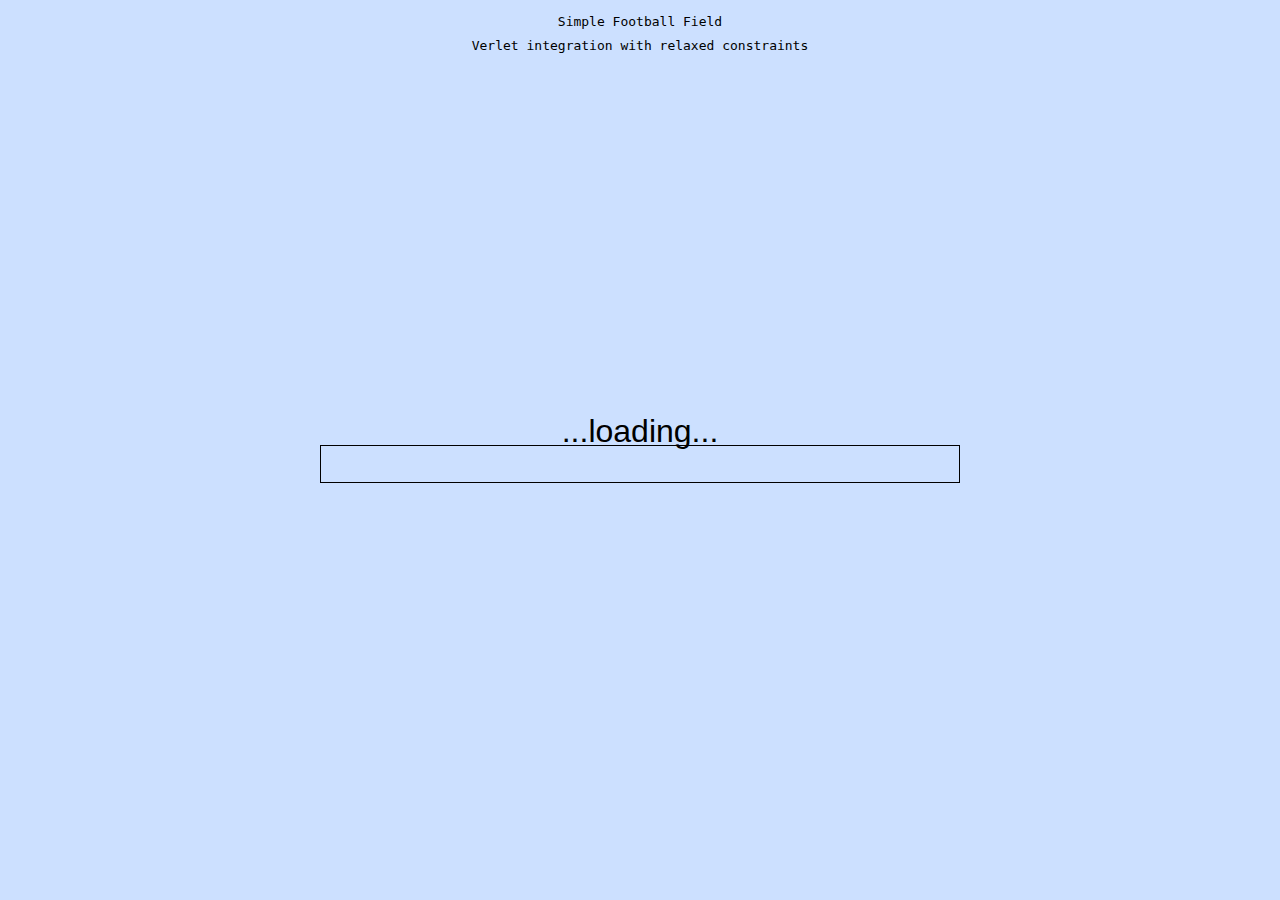
<file: index.html>
<!DOCTYPE html>
<html lang="en">
<head>
  <title>Football Field</title>
  <meta charset="utf-8">
  <meta name="viewport" content="width=device-width, user-scalable=no, minimum-scale=1.0, maximum-scale=1.0">
  <link type="text/css" rel="stylesheet" href="main.css">
  <link type="text/css" rel="stylesheet" href="css.css">
  <style>
    body {
      background-color: #cce0ff;
      color: #000;
    }
    a {
      color: #080;
    }
  </style>

</head>

<body>
  <div id="info">Simple Football Field<br />
    Verlet integration with relaxed constraints<br />
  </div>
  <div id="loading">
    <div>
     <div>...loading...</div>
     <div class="progress"><div id="progressbar"></div></div>
   </div>
 </div>

 <script type="module">

   import * as THREE from 'https://threejsfundamentals.org/threejs/resources/threejs/r122/build/three.module.js';

   import Stats from './threejs/stats.module.js';
   import { GUI } from './threejs/dat.gui.module.js';

   import {OrbitControls} from 'https://threejsfundamentals.org/threejs/resources/threejs/r122/examples/jsm/controls/OrbitControls.js';

   // Personaje
   import {GLTFLoader} from 'https://threejsfundamentals.org/threejs/resources/threejs/r122/examples/jsm/loaders/GLTFLoader.js';
   import {SkeletonUtils} from 'https://threejsfundamentals.org/threejs/resources/threejs/r122/examples/jsm/utils/SkeletonUtils.js';


      /*
     * Cloth Simulation using a relaxed constraints solver
     */

    // Suggested Readings

    // Advanced Character Physics by Thomas Jakobsen Character
    // http://freespace.virgin.net/hugo.elias/models/m_cloth.htm
    // http://en.wikipedia.org/wiki/Cloth_modeling
    // http://cg.alexandra.dk/tag/spring-mass-system/
    // Real-time Cloth Animation http://www.darwin3d.com/gamedev/articles/col0599.pdf

    const params = {
      enableWind: true,
      showBall: false,
      togglePins: togglePins
    };

    const DAMPING = 0.03;
    const DRAG = 1 - DAMPING;
    const MASS = 0.1;
    const restDistance = 25;

    const xSegs = 10;
    const ySegs = 10;

    const clothFunction = plane(restDistance * xSegs, restDistance * ySegs);

    const cloth = new Cloth(xSegs, ySegs);

    const GRAVITY = 981 * 1.4;
    const gravity = new THREE.Vector3(0, - GRAVITY, 0).multiplyScalar(MASS);


    const TIMESTEP = 18 / 1000;
    const TIMESTEP_SQ = TIMESTEP * TIMESTEP;

    let pins = [];

    const windForce = new THREE.Vector3(0, 0, 0);

    const ballPosition = new THREE.Vector3(0, - 45, 0);
    const ballSize = 60; //40

    const tmpForce = new THREE.Vector3();


    function plane(width, height) {

      return function (u, v, target) {

        const x = (u - 0.5) * width;
        const y = (v + 0.5) * height;
        const z = 0;

        target.set(x, y, z);

      };

    }

    function Particle(x, y, z, mass) {

      this.position = new THREE.Vector3();
      this.previous = new THREE.Vector3();
      this.original = new THREE.Vector3();
      this.a = new THREE.Vector3(0, 0, 0); // acceleration
      this.mass = mass;
      this.invMass = 1 / mass;
      this.tmp = new THREE.Vector3();
      this.tmp2 = new THREE.Vector3();

      // init

      clothFunction(x, y, this.position); // position
      clothFunction(x, y, this.previous); // previous
      clothFunction(x, y, this.original);

    }

    // Force -> Acceleration

    Particle.prototype.addForce = function (force) {

      this.a.add(
        this.tmp2.copy(force).multiplyScalar(this.invMass)
        );

    };


    // Performs Verlet integration

    Particle.prototype.integrate = function (timesq) {

      const newPos = this.tmp.subVectors(this.position, this.previous);
      newPos.multiplyScalar(DRAG).add(this.position);
      newPos.add(this.a.multiplyScalar(timesq));

      this.tmp = this.previous;
      this.previous = this.position;
      this.position = newPos;

      this.a.set(0, 0, 0);

    };


    const diff = new THREE.Vector3();

    function satisfyConstraints(p1, p2, distance) {

      diff.subVectors(p2.position, p1.position);
      const currentDist = diff.length();
      if (currentDist === 0) return; // prevents division by 0
      const correction = diff.multiplyScalar(1 - distance / currentDist);
      const correctionHalf = correction.multiplyScalar(0.5);
      p1.position.add(correctionHalf);
      p2.position.sub(correctionHalf);

    }


    function Cloth(w, h) {

      w = w || 10;
      h = h || 10;
      this.w = w;
      this.h = h;

      const particles = [];
      const constraints = [];

      // Create particles
      for (let v = 0; v <= h; v++) {

        for (let u = 0; u <= w; u++) {

          particles.push(
            new Particle(u / w, v / h, 0, MASS)
            );

        }

      }

      // Structural

      for (let v = 0; v < h; v++) {

        for (let u = 0; u < w; u++) {

          constraints.push([
            particles[index(u, v)],
            particles[index(u, v + 1)],
            restDistance
            ]);

          constraints.push([
            particles[index(u, v)],
            particles[index(u + 1, v)],
            restDistance
            ]);

        }

      }

      for (let u = w, v = 0; v < h; v++) {

        constraints.push([
          particles[index(u, v)],
          particles[index(u, v + 1)],
          restDistance

          ]);

      }

      for (let v = h, u = 0; u < w; u++) {

        constraints.push([
          particles[index(u, v)],
          particles[index(u + 1, v)],
          restDistance
          ]);

      }


      // While many systems use shear and bend springs,
      // the relaxed constraints model seems to be just fine
      // using structural springs.
      // Shear
      // const diagonalDist = Math.sqrt(restDistance * restDistance * 2);


      // for (v=0;v<h;v++) {
      //  for (u=0;u<w;u++) {

      //    constraints.push([
      //      particles[index(u, v)],
      //      particles[index(u+1, v+1)],
      //      diagonalDist
      //    ]);

      //    constraints.push([
      //      particles[index(u+1, v)],
      //      particles[index(u, v+1)],
      //      diagonalDist
      //    ]);

      //  }
      // }


      this.particles = particles;
      this.constraints = constraints;

      function index(u, v) {

        return u + v * (w + 1);

      }

      this.index = index;

    }

    function simulate(now) {

      const windStrength = Math.cos(now / 7000) * 20 + 40;

      windForce.set(Math.sin(now / 2000), Math.cos(now / 3000), Math.sin(now / 1000));
      windForce.normalize();
      windForce.multiplyScalar(windStrength);

      // Aerodynamics forces

      const particles = cloth.particles;

      if (params.enableWind) {

        let indx;
        const normal = new THREE.Vector3();
        const indices = clothGeometry.index;
        const normals = clothGeometry.attributes.normal;

        for (let i = 0, il = indices.count; i < il; i += 3) {

          for (let j = 0; j < 3; j++) {

            indx = indices.getX(i + j);
            normal.fromBufferAttribute(normals, indx);
            tmpForce.copy(normal).normalize().multiplyScalar(normal.dot(windForce));
            particles[indx].addForce(tmpForce);

          }

        }

      }

      for (let i = 0, il = particles.length; i < il; i++) {

        const particle = particles[i];
        particle.addForce(gravity);

        particle.integrate(TIMESTEP_SQ);

      }

      // Start Constraints

      const constraints = cloth.constraints;
      const il = constraints.length;

      for (let i = 0; i < il; i++) {

        const constraint = constraints[i];
        satisfyConstraints(constraint[0], constraint[1], constraint[2]);

      }

      // Ball Constraints

      ballPosition.z = - Math.sin(now / 600) * 90; //+ 40;
      ballPosition.x = Math.cos(now / 400) * 70;

      if (params.showBall) {

        sphere.visible = true;

        for (let i = 0, il = particles.length; i < il; i++) {

          const particle = particles[i];
          const pos = particle.position;
          diff.subVectors(pos, ballPosition);
          if (diff.length() < ballSize) {

            // collided
            diff.normalize().multiplyScalar(ballSize);
            pos.copy(ballPosition).add(diff);

          }

        }

      } else {

        sphere.visible = false;

      }


      // Floor Constraints

      for (let i = 0, il = particles.length; i < il; i++) {

        const particle = particles[i];
        const pos = particle.position;
        if (pos.y < - 250) {

          pos.y = - 250;

        }

      }

      // Pin Constraints

      for (let i = 0, il = pins.length; i < il; i++) {

        const xy = pins[i];
        const p = particles[xy];
        p.position.copy(p.original);
        p.previous.copy(p.original);

      }


    }

    /* testing cloth simulation */

    const pinsFormation = [];
    pins = [6];

    pinsFormation.push(pins);

    pins = [0, 1, 2, 3, 4, 5, 6, 7, 8, 9, 10];
    pinsFormation.push(pins);

    pins = [0];
    pinsFormation.push(pins);

    pins = []; // cut the rope ;)
    pinsFormation.push(pins);

    pins = [0, cloth.w]; // classic 2 pins
    pinsFormation.push(pins);

    pins = pinsFormation[1];

    function togglePins() {

      pins = pinsFormation[~ ~(Math.random() * pinsFormation.length)];

    }

    let container, stats;
    let camera, scene, renderer;

    let clothGeometry;
    let sphere;
    let object;

    // Personajes
    const mixers = [];
    let then = 0;

    init();
    animate( 0 );

    function init(){

      container = document.createElement('div');
      document.body.appendChild(container);

      // scene

      scene = new THREE.Scene();
      scene.background = new THREE.Color(0xcce0ff);
      scene.fog = new THREE.Fog(0xcce0ff, 500, 10000);

      // camera

      camera = new THREE.PerspectiveCamera(30, window.innerWidth / window.innerHeight, 1, 10000);
      camera.position.set(3000, 300, 1500); //...near or hear/there

      // lights

      scene.add(new THREE.AmbientLight(0x666666));

      const light = new THREE.DirectionalLight(0xdfebff, 1);//look nice with 0B4C5F
      light.position.set(50, 200, 100);
      light.position.multiplyScalar(1.3);

      light.castShadow = true;

      light.shadow.mapSize.width = 1024;
      light.shadow.mapSize.height = 1024;

      const d = 300;

      light.shadow.camera.left = - d;
      light.shadow.camera.right = d;
      light.shadow.camera.top = d;
      light.shadow.camera.bottom = - d;

      light.shadow.camera.far = 1000;

      scene.add(light);

      // Jugadores
      const manager = new THREE.LoadingManager();
      manager.onLoad = initCharacter;

      const progressbarElem = document.querySelector('#progressbar');
      manager.onProgress = (url, itemsLoaded, itemsTotal) => {
        progressbarElem.style.width = `${itemsLoaded / itemsTotal * 100 | 0}%`;
      };

      const models = {
        mountain0: { url: 'https://threejsfundamentals.org/threejs/resources/models/mountain_landscape/scene.gltf' },
        pug:    { url: 'https://threejsfundamentals.org/threejs/resources/models/animals/Pug.gltf' },
        player1:  { url: 'https://threejsfundamentals.org/threejs/resources/models/knight/KnightCharacter.gltf' },
        player2:  { url: 'https://threejsfundamentals.org/threejs/resources/models/knight/KnightCharacter.gltf' },
        player3:  { url: 'https://threejsfundamentals.org/threejs/resources/models/knight/KnightCharacter.gltf' },
        player4:  { url: 'https://threejsfundamentals.org/threejs/resources/models/knight/KnightCharacter.gltf' },
        player5:  { url: 'https://threejsfundamentals.org/threejs/resources/models/knight/KnightCharacter.gltf' },
        player6:  { url: 'https://threejsfundamentals.org/threejs/resources/models/knight/KnightCharacter.gltf' },
        player7: { url: 'https://threejsfundamentals.org/threejs/resources/models/knight/KnightCharacter.gltf' },
        player8: { url: 'https://threejsfundamentals.org/threejs/resources/models/knight/KnightCharacter.gltf' },
        mountain1: { url: 'https://threejsfundamentals.org/threejs/resources/models/mountain_landscape/scene.gltf' },

        Flamingo1:  { url: 'https://threejsfundamentals.org/threejs/resources/models/flamingo/Flamingo.glb' },
        Flamingo2:    { url: 'https://threejsfundamentals.org/threejs/resources/models/flamingo/Flamingo.glb' },
        Flamingo3:  { url: 'https://threejsfundamentals.org/threejs/resources/models/flamingo/Flamingo.glb' },
      };
      {
        //Cargar archivos gltf
        const gltfLoader = new GLTFLoader(manager);
        for (const model of Object.values(models)) {
          gltfLoader.load(model.url, (gltf) => {
           model.gltf = gltf;
         });
        }
      }

      function prepModelsAndAnimations() {
       Object.values(models).forEach(model => {
        const animsByName = {};
        model.gltf.animations.forEach((clip) => {
         animsByName[clip.name] = clip;
       });
        model.animations = animsByName;
      });
     }

     function initCharacter() {
        // hide the loading bar
        const loadingElem = document.querySelector('#loading');
        loadingElem.style.display = 'none';

        prepModelsAndAnimations();

        Object.values(models).forEach((model, ndx) => {
          const clonedScene = SkeletonUtils.clone(model.gltf.scene);
          const root = new THREE.Object3D();

          root.add(clonedScene);
          scene.add(root);
          //Manda derecha
          if (ndx === 0){
            root.position.x = 0;
            root.position.y = -520;
            root.position.z = -7300;
            // Rotacion
            root.rotation.z = 0;
            root.rotation.y = 8;
            root.rotation.x = 0;
            // Escala
            root.scale.x = 20;
            root.scale.y = 20;
            root.scale.z = 20;
          }
          //posicion de los jugadores
          // Mascota
          else if (ndx === 1) {
            // Posicion
            root.position.x = -1050;
            root.position.y = -200;
            root.position.z = 0;
            // Rotacion
            root.rotation.z = 0;
            root.rotation.y = -80;
            root.rotation.x = 0;
          }
          // Arquero derecho
          else if (ndx === 2) {
            // Posicion
            root.position.x = 0;
            root.position.y = -200;
            root.position.z = -1150;
            // Rotacion
            root.rotation.z = 0;
            root.rotation.y = 0;
            root.rotation.x = 0;
          }
          // jugadores derecho
          else if (ndx > 2 && ndx < 6) {
            // Posicion
            root.position.x = -1350 + ndx * 350;
            root.position.y = -200;
            root.position.z = -400;
            // Rotacion
            root.rotation.z = 0;
            root.rotation.y = 0;
            root.rotation.x = 0;
          }
          // Arquero izquierdo
          else if (ndx === 6) {
            // Posicion
            root.position.x = 0;
            root.position.y = -200;
            root.position.z = 1150;
            // Rotacion
            root.rotation.z = 0;
            root.rotation.y = 198;
            root.rotation.x = 0;
          }
          // Jugadores izquiedo
          else if (ndx > 6 && ndx < 10) {
            // Posicion
            root.position.x = -2650 + ndx * 340;
            root.position.y = -200;
            root.position.z = 400;
            // Rotacion
            root.rotation.z = 0;
            root.rotation.y = 198;
            root.rotation.x = 0;
          }
          //Mandaña del fondo
          else if (ndx === 10){
            root.position.x = -7300;
            root.position.y = -520;
            root.position.z = 0;
            // Rotacion
            root.rotation.z = 0;
            root.rotation.y = 8;
            root.rotation.x = 0;
            // Escala
            root.scale.x = 20;
            root.scale.y = 20;
            root.scale.z = 20;
          }
          // Flamingos
          else if (ndx === 11) {
            // Posicion
            root.position.x = -4000;
            root.position.y = 500;
            root.position.z = 0;
            // Rotacion
            root.rotation.z = 0;
            root.rotation.y = 0;
            root.rotation.x = 0;
          }
          else if (ndx === 12) {
            // Posicion
            root.position.x = -400;
            root.position.y = 500;
            root.position.z = -3000;
            // Rotacion
            root.rotation.z = 0;
            root.rotation.y = 0;
            root.rotation.x = 0;
          }
          else if (ndx === 13) {
            // Posicion
            root.position.x = -2200;
            root.position.y = 500;
            root.position.z = -2300;
            // Rotacion
            root.rotation.z = 0;
            root.rotation.y = 0;
            root.rotation.x = 0;
          }
          if (ndx > 10) {
            // Escala
            root.scale.x = 1;
            root.scale.y = 1;
            root.scale.z = 1;
          }
          // Escala
          if (ndx > 0 && ndx < 10) {
            root.scale.x = 30;
            root.scale.y = 30;
            root.scale.z = 30;
          }
          root.receiveShadow = true;
          root.castShadow = true;

          const mixer = new THREE.AnimationMixer(clonedScene);
          const firstClip = Object.values(model.animations)[0];
          if (ndx > 0 && ndx < 10 || ndx > 10) {
            const action = mixer.clipAction(firstClip);
            action.play();
          }
          mixers.push(mixer);
        });
      }
      //end jugadores

      // cloth material

      const loader = new THREE.TextureLoader();
      const clothTexture = loader.load('textures/circuit_pattern.png');
      clothTexture.anisotropy = 16;

      const clothMaterial = new THREE.MeshLambertMaterial({
        map: clothTexture,
        side: THREE.DoubleSide,
        alphaTest: 0.5
      });

      // cloth geometry

      clothGeometry = new THREE.ParametricBufferGeometry(clothFunction, cloth.w, cloth.h);

      // cloth mesh

      object = new THREE.Mesh(clothGeometry, clothMaterial);
      object.position.set(0, 0, 0);
      object.castShadow = true;
      //scene.add(object);

      object.customDepthMaterial = new THREE.MeshDepthMaterial({
        depthPacking: THREE.RGBADepthPacking,
        map: clothTexture,
        alphaTest: 0.5
      });

      // sphere

      const ballGeo = new THREE.SphereBufferGeometry(ballSize, 32, 16);
      const ballMaterial = new THREE.MeshLambertMaterial();

      sphere = new THREE.Mesh(ballGeo, ballMaterial);
      sphere.castShadow = true;
      sphere.receiveShadow = true;
      sphere.visible = false;
      scene.add(sphere);

      // ground
      //
      const groundTexture = loader.load('textures/grasslight-big.jpg');
      groundTexture.wrapS = groundTexture.wrapT = THREE.RepeatWrapping;
      groundTexture.repeat.set(25, 25);
      groundTexture.anisotropy = 16;
      groundTexture.encoding = THREE.sRGBEncoding;

      const groundMaterial = new THREE.MeshLambertMaterial({ map: groundTexture });

      let mesh = new THREE.Mesh(new THREE.PlaneBufferGeometry(20000, 20000), groundMaterial);
      mesh.position.y = - 250;
      mesh.rotation.x = - Math.PI / 2;
      mesh.receiveShadow = true;
      scene.add(mesh);

      // poles

      const poleGeo = new THREE.BoxBufferGeometry(5, 375, 5);
      const poleMat = new THREE.MeshLambertMaterial();

      mesh = new THREE.Mesh(poleGeo, poleMat);
      mesh.position.x = - 125;
      mesh.position.y = - 62;
      mesh.position.z = -1500;
      mesh.receiveShadow = true;
      mesh.castShadow = true;
      scene.add(mesh);

      mesh = new THREE.Mesh(poleGeo, poleMat);
      mesh.position.x = 125;
      mesh.position.y = - 62;
      mesh.position.z = -1500;
      mesh.receiveShadow = true;
      mesh.castShadow = true;
      scene.add(mesh);

      mesh = new THREE.Mesh(new THREE.BoxBufferGeometry(255, 5, 5), poleMat);
      mesh.position.y = - 250 + (750 / 2);
      mesh.position.x = 0;
      mesh.position.z = -1500;
      mesh.receiveShadow = true;
      mesh.castShadow = true;
      scene.add(mesh);

      //...las patillas del arco
      const gg = new THREE.BoxBufferGeometry(10, 10, 10);
      mesh = new THREE.Mesh(gg, poleMat);
      mesh.position.y = - 250;
      mesh.position.x = 125;
      mesh.position.z = -1500;
      mesh.receiveShadow = true;
      mesh.castShadow = true;
      scene.add(mesh);

      mesh = new THREE.Mesh(gg, poleMat);
      mesh.position.y = - 250;
      mesh.position.x = - 125;
      mesh.position.z = - 1500;
      mesh.receiveShadow = true;
      mesh.castShadow = true;
      scene.add(mesh);

      //...new poles

      const boxito = new THREE.BoxBufferGeometry(5, 375, 5);
      const policito = new THREE.MeshLambertMaterial();

      mesh = new THREE.Mesh(boxito, policito);
      mesh.position.x = -125;
      mesh.position.y = - 62;
      mesh.position.z = 1500
      mesh.receiveShadow = true;
      mesh.castShadow = true;
      scene.add(mesh);

      mesh = new THREE.Mesh(boxito, policito);
      mesh.position.x = 125;
      mesh.position.y = - 62;
      mesh.position.z = 1500
      mesh.receiveShadow = true;
      mesh.castShadow = true;
      scene.add(mesh);

      mesh = new THREE.Mesh(new THREE.BoxBufferGeometry(255, 5, 5), poleMat);
      mesh.position.y = - 250 + (750 / 2);
      mesh.position.x = 0;
      mesh.position.z = 1500;
      mesh.receiveShadow = true;
      mesh.castShadow = true;
      scene.add(mesh);

      const aaa = new THREE.BoxBufferGeometry(10, 10, 10);
      mesh = new THREE.Mesh(aaa, poleMat);
      mesh.position.y = - 250;
      mesh.position.x = 125;
      mesh.position.z = 1500;
      mesh.receiveShadow = true;
      mesh.castShadow = true;
      scene.add(mesh);

      mesh = new THREE.Mesh(aaa, poleMat);
      mesh.position.y = - 250;
      mesh.position.x = - 125;
      mesh.position.z = 1500;
      mesh.receiveShadow = true;
      mesh.castShadow = true;
      scene.add(mesh);
     //renderer
     
			//------------------------------------------EMERSON------------------------------------

			
			//... pared arco oeste
			const geometrypas = new THREE.BoxGeometry(4300, 1000, 80);
			const cubeMateriapas = new THREE.MeshBasicMaterial({ color: 0x91622C });
			const materialspas = [
				new THREE.MeshBasicMaterial({ map: loader.load('textures/textura.png') }),
				new THREE.MeshBasicMaterial({ map: loader.load('textures/textura.png') }),
				new THREE.MeshBasicMaterial({ map: loader.load('textures/textura.png') }),
				new THREE.MeshBasicMaterial({ map: loader.load('textures/textura.png') }),
				new THREE.MeshBasicMaterial({ map: loader.load('textures/textura.png') }),
				new THREE.MeshBasicMaterial({ map: loader.load('textures/textura.png') }),
				

				
			];
      var cubepas = new THREE.Mesh(geometrypas, materialspas);
      
			cubepas.position.x = 0;
			cubepas.position.y = -500;
			cubepas.position.z = -2000;

			scene.add(cubepas);


			//piso arco oeste
			const geometrypias = new THREE.BoxGeometry(4200, 25, 300);
			const cubeMaterialpias = new THREE.MeshBasicMaterial({ color: 0x91622C });
			const materialspias = [
				new THREE.MeshBasicMaterial({ map: loader.load('textures/texturapiso.png') }),
				new THREE.MeshBasicMaterial({ map: loader.load('textures/texturapiso.png') }),
				new THREE.MeshBasicMaterial({ map: loader.load('textures/texturapiso.png') }),
				new THREE.MeshBasicMaterial({ map: loader.load('textures/texturapiso.png') }),
				new THREE.MeshBasicMaterial({ map: loader.load('textures/texturapiso.png') }),
				new THREE.MeshBasicMaterial({ map: loader.load('textures/texturapiso.png') }),
				new THREE.MeshBasicMaterial({ map: loader.load('textures/texturapiso.png') }),
				

				
			];
			var cubepias = new THREE.Mesh(geometrypias, materialspias);

			cubepias.position.x = 0;
			cubepias.position.y = -250;
			cubepias.position.z = -1800;

			scene.add(cubepias);

      //--piso lateral izquierdo 1 peque;o
			const geometrypias1 = new THREE.BoxGeometry(700, 25, 2200);
			const cubeMaterialpias1 = new THREE.MeshBasicMaterial({ color: 0x91622C });
			const materialspias1 = [
				new THREE.MeshBasicMaterial({ map: loader.load('textures/texturapiso.png') }),
				new THREE.MeshBasicMaterial({ map: loader.load('textures/texturapiso.png') }),
				new THREE.MeshBasicMaterial({ map: loader.load('textures/texturapiso.png') }),
				new THREE.MeshBasicMaterial({ map: loader.load('textures/texturapiso.png') }),
				new THREE.MeshBasicMaterial({ map: loader.load('textures/texturapiso.png') }),
				new THREE.MeshBasicMaterial({ map: loader.load('textures/texturapiso.png') }),
				new THREE.MeshBasicMaterial({ map: loader.load('textures/texturapiso.png') }),	
				
			];
			var cubepias1 = new THREE.Mesh(geometrypias1, materialspias1);
			cubepias1.position.x = 1800;  
			cubepias1.position.y = -260;
			cubepias1.position.z = -600;
			scene.add(cubepias1);
      
      //-piso lateral derecho 1 peque;o
			const geometrypias2 = new THREE.BoxGeometry(700, 25, 2200);
			const cubeMaterialpias2 = new THREE.MeshBasicMaterial({ color: 0x91622C });
			const materialspias2 = [
				new THREE.MeshBasicMaterial({ map: loader.load('textures/texturapiso.png') }),
				new THREE.MeshBasicMaterial({ map: loader.load('textures/texturapiso.png') }),
				new THREE.MeshBasicMaterial({ map: loader.load('textures/texturapiso.png') }),
				new THREE.MeshBasicMaterial({ map: loader.load('textures/texturapiso.png') }),
				new THREE.MeshBasicMaterial({ map: loader.load('textures/texturapiso.png') }),
				new THREE.MeshBasicMaterial({ map: loader.load('textures/texturapiso.png') }),
				new THREE.MeshBasicMaterial({ map: loader.load('textures/texturapiso.png') }),
				
			];
			var cubepias2 = new THREE.Mesh(geometrypias2, materialspias2);
			cubepias2.position.x = -1800;
			cubepias2.position.y = -260;
			cubepias2.position.z = -600;
			scene.add(cubepias2);

				//... pared arco este
				const geometrypae = new THREE.BoxGeometry(3500, 1000, 80);
				const cubeMateriapae = new THREE.MeshBasicMaterial({ color: 0x91622C });
				const materialspae = [
				new THREE.MeshBasicMaterial({ map: loader.load('textures/textura.png') }),
				new THREE.MeshBasicMaterial({ map: loader.load('textures/textura.png') }),
				new THREE.MeshBasicMaterial({ map: loader.load('textures/textura.png') }),
				new THREE.MeshBasicMaterial({ map: loader.load('textures/textura.png') }),
				new THREE.MeshBasicMaterial({ map: loader.load('textures/textura.png') }),
				new THREE.MeshBasicMaterial({ map: loader.load('textures/textura.png') }),
				

				
			];
			var cubepae = new THREE.Mesh(geometrypae, materialspae);

			cubepae.position.x = 350;
			cubepae.position.y = -250;
			cubepae.position.z = 5000;

			scene.add(cubepae);

			//piso arco este
			const geometrypiae1 = new THREE.BoxGeometry(4200, 25, 3200);
			const cubeMaterialpiae1 = new THREE.MeshBasicMaterial({ color: 0x91622C });
			const materialspiae1 = [
				new THREE.MeshBasicMaterial({ map: loader.load('textures/texturapiso.png') }),
				new THREE.MeshBasicMaterial({ map: loader.load('textures/texturapiso.png') }),
				new THREE.MeshBasicMaterial({ map: loader.load('textures/texturapiso.png') }),
				new THREE.MeshBasicMaterial({ map: loader.load('textures/texturapiso.png') }),
				new THREE.MeshBasicMaterial({ map: loader.load('textures/texturapiso.png') }),
				new THREE.MeshBasicMaterial({ map: loader.load('textures/texturapiso.png') }),
				new THREE.MeshBasicMaterial({ map: loader.load('textures/texturapiso.png') }),
				

				
			];
			var cubepiae1 = new THREE.Mesh(geometrypiae1, materialspiae1);

			cubepiae1.position.x = 0;
			cubepiae1.position.y = -250;
			cubepiae1.position.z = 3400;

			scene.add(cubepiae1);


			//----piso peque;o
			const geometrypiae2 = new THREE.BoxGeometry(700, 25, 1000);
			const cubeMaterialpiae2 = new THREE.MeshBasicMaterial({ color: 0x91622C });
			const materialspiae2 = [
				new THREE.MeshBasicMaterial({ map: loader.load('textures/texturapiso.png') }),
				new THREE.MeshBasicMaterial({ map: loader.load('textures/texturapiso.png') }),
				new THREE.MeshBasicMaterial({ map: loader.load('textures/texturapiso.png') }),
				new THREE.MeshBasicMaterial({ map: loader.load('textures/texturapiso.png') }),
				new THREE.MeshBasicMaterial({ map: loader.load('textures/texturapiso.png') }),
				new THREE.MeshBasicMaterial({ map: loader.load('textures/texturapiso.png') }),
				new THREE.MeshBasicMaterial({ map: loader.load('textures/texturapiso.png') }),	
				
			];
			var cubepiae2 = new THREE.Mesh(geometrypiae2, materialspiae2);
			cubepiae2.position.x = 1800;
			cubepiae2.position.y = -260;
			cubepiae2.position.z = 1300;
			scene.add(cubepiae2);

			//------------------------------------POSTES TECHO VEHICULOS---------------------


			//--------POSTE 1
			const geometrypiatv1 = new THREE.BoxGeometry(30, 3700, 30);
			const cubeMaterialpiatv1 = new THREE.MeshBasicMaterial({ color: 0x91622C });
			const materialspiatv1 = [
				new THREE.MeshBasicMaterial({ map: loader.load('textures/postevehiculo.png') }),
				new THREE.MeshBasicMaterial({ map: loader.load('textures/postevehiculo.png') }),
				new THREE.MeshBasicMaterial({ map: loader.load('textures/postevehiculo.png') }),
				new THREE.MeshBasicMaterial({ map: loader.load('textures/postevehiculo.png') }),
				new THREE.MeshBasicMaterial({ map: loader.load('textures/postevehiculo.png') }),
				new THREE.MeshBasicMaterial({ map: loader.load('textures/postevehiculo.png') }),
				new THREE.MeshBasicMaterial({ map: loader.load('textures/postevehiculo.png') }),	
				
			];
			var cubepiatv1 = new THREE.Mesh(geometrypiatv1, materialspiatv1);
			cubepiatv1.position.x = 1900;
			cubepiatv1.position.y = -260;
			cubepiatv1.position.z = 2800;
			scene.add(cubepiatv1);


			const geometrypiattv2 = new THREE.BoxGeometry(100, 100, 100);
			const cubeMaterialpiattv2 = new THREE.MeshBasicMaterial({ color: 0x91622C });
			const materialspiattv2 = [
				new THREE.MeshBasicMaterial({ map: loader.load('textures/postevehiculo.png') }),
				new THREE.MeshBasicMaterial({ map: loader.load('textures/postevehiculo.png') }),
				new THREE.MeshBasicMaterial({ map: loader.load('textures/postevehiculo.png') }),
				new THREE.MeshBasicMaterial({ map: loader.load('textures/postevehiculo.png') }),
				new THREE.MeshBasicMaterial({ map: loader.load('textures/postevehiculo.png') }),
				new THREE.MeshBasicMaterial({ map: loader.load('textures/postevehiculo.png') }),
				new THREE.MeshBasicMaterial({ map: loader.load('textures/postevehiculo.png') }),	
				
			];
			var cubepiattv2 = new THREE.Mesh(geometrypiattv2, materialspiattv2);
			cubepiattv2.position.x = 1900;
			cubepiattv2.position.y = -260;
			cubepiattv2.position.z = 2800;
			scene.add(cubepiattv2);

			//-------------POSTE 2
			const geometrypiatv3 = new THREE.BoxGeometry(30, 3700, 30);
			const cubeMaterialpiatv3 = new THREE.MeshBasicMaterial({ color: 0x91622C });
			const materialspiatv3 = [
				new THREE.MeshBasicMaterial({ map: loader.load('textures/postevehiculo.png') }),
				new THREE.MeshBasicMaterial({ map: loader.load('textures/postevehiculo.png') }),
				new THREE.MeshBasicMaterial({ map: loader.load('textures/postevehiculo.png') }),
				new THREE.MeshBasicMaterial({ map: loader.load('textures/postevehiculo.png') }),
				new THREE.MeshBasicMaterial({ map: loader.load('textures/postevehiculo.png') }),
				new THREE.MeshBasicMaterial({ map: loader.load('textures/postevehiculo.png') }),
				new THREE.MeshBasicMaterial({ map: loader.load('textures/postevehiculo.png') }),	
				
			];
			var cubepiatv3 = new THREE.Mesh(geometrypiatv3, materialspiatv3);
			cubepiatv3.position.x = -1900;
			cubepiatv3.position.y = -260;
			cubepiatv3.position.z = 2800;
			scene.add(cubepiatv3);


			const geometrypiattv4 = new THREE.BoxGeometry(100, 100, 100);
			const cubeMaterialpiattv4 = new THREE.MeshBasicMaterial({ color: 0x91622C });
			const materialspiattv4 = [
				new THREE.MeshBasicMaterial({ map: loader.load('textures/postevehiculo.png') }),
				new THREE.MeshBasicMaterial({ map: loader.load('textures/postevehiculo.png') }),
				new THREE.MeshBasicMaterial({ map: loader.load('textures/postevehiculo.png') }),
				new THREE.MeshBasicMaterial({ map: loader.load('textures/postevehiculo.png') }),
				new THREE.MeshBasicMaterial({ map: loader.load('textures/postevehiculo.png') }),
				new THREE.MeshBasicMaterial({ map: loader.load('textures/postevehiculo.png') }),
				new THREE.MeshBasicMaterial({ map: loader.load('textures/postevehiculo.png') }),	
				
			];
			var cubepiattv4 = new THREE.Mesh(geometrypiattv4, materialspiattv4);
			cubepiattv4.position.x = -1900;
			cubepiattv4.position.y = -260;
			cubepiattv4.position.z = 2800;
			scene.add(cubepiattv4);

			//-----------------------------------POSTE 3
					
			const geometrypiatv5 = new THREE.BoxGeometry(30, 3700, 30);
			const cubeMaterialpiatv5 = new THREE.MeshBasicMaterial({ color: 0x91622C });
			const materialspiatv5 = [
				new THREE.MeshBasicMaterial({ map: loader.load('textures/postevehiculo.png') }),
				new THREE.MeshBasicMaterial({ map: loader.load('textures/postevehiculo.png') }),
				new THREE.MeshBasicMaterial({ map: loader.load('textures/postevehiculo.png') }),
				new THREE.MeshBasicMaterial({ map: loader.load('textures/postevehiculo.png') }),
				new THREE.MeshBasicMaterial({ map: loader.load('textures/postevehiculo.png') }),
				new THREE.MeshBasicMaterial({ map: loader.load('textures/postevehiculo.png') }),
				new THREE.MeshBasicMaterial({ map: loader.load('textures/postevehiculo.png') }),	
				
			];
			var cubepiatv5 = new THREE.Mesh(geometrypiatv5, materialspiatv5);
			cubepiatv5.position.x = -1900;
			cubepiatv5.position.y = -260;
			cubepiatv5.position.z = 4400;
			scene.add(cubepiatv5);


			const geometrypiattv6 = new THREE.BoxGeometry(100, 100, 100);
			const cubeMaterialpiattv6 = new THREE.MeshBasicMaterial({ color: 0x91622C });
			const materialspiattv6 = [
				new THREE.MeshBasicMaterial({ map: loader.load('textures/postevehiculo.png') }),
				new THREE.MeshBasicMaterial({ map: loader.load('textures/postevehiculo.png') }),
				new THREE.MeshBasicMaterial({ map: loader.load('textures/postevehiculo.png') }),
				new THREE.MeshBasicMaterial({ map: loader.load('textures/postevehiculo.png') }),
				new THREE.MeshBasicMaterial({ map: loader.load('textures/postevehiculo.png') }),
				new THREE.MeshBasicMaterial({ map: loader.load('textures/postevehiculo.png') }),
				new THREE.MeshBasicMaterial({ map: loader.load('textures/postevehiculo.png') }),	
				
			];
			var cubepiattv6 = new THREE.Mesh(geometrypiattv6, materialspiattv6);
			cubepiattv6.position.x = -1900;
			cubepiattv6.position.y = -260;
			cubepiattv6.position.z = 4400;
			scene.add(cubepiattv6);

	//-----------------------------------POSTE 4
					
	const geometrypiatv7 = new THREE.BoxGeometry(30, 3700, 30);
			const cubeMaterialpiatv7 = new THREE.MeshBasicMaterial({ color: 0x91622C });
			const materialspiatv7 = [
				new THREE.MeshBasicMaterial({ map: loader.load('textures/postevehiculo.png') }),
				new THREE.MeshBasicMaterial({ map: loader.load('textures/postevehiculo.png') }),
				new THREE.MeshBasicMaterial({ map: loader.load('textures/postevehiculo.png') }),
				new THREE.MeshBasicMaterial({ map: loader.load('textures/postevehiculo.png') }),
				new THREE.MeshBasicMaterial({ map: loader.load('textures/postevehiculo.png') }),
				new THREE.MeshBasicMaterial({ map: loader.load('textures/postevehiculo.png') }),
				new THREE.MeshBasicMaterial({ map: loader.load('textures/postevehiculo.png') }),	
				
			];
			var cubepiatv7 = new THREE.Mesh(geometrypiatv7, materialspiatv7);
			cubepiatv7.position.x = 1900;
			cubepiatv7.position.y = -260;
			cubepiatv7.position.z = 4400;
			scene.add(cubepiatv7);


			const geometrypiattv8 = new THREE.BoxGeometry(100, 100, 100);
			const cubeMaterialpiattv8 = new THREE.MeshBasicMaterial({ color: 0x91622C });
			const materialspiattv8 = [
				new THREE.MeshBasicMaterial({ map: loader.load('textures/postevehiculo.png') }),
				new THREE.MeshBasicMaterial({ map: loader.load('textures/postevehiculo.png') }),
				new THREE.MeshBasicMaterial({ map: loader.load('textures/postevehiculo.png') }),
				new THREE.MeshBasicMaterial({ map: loader.load('textures/postevehiculo.png') }),
				new THREE.MeshBasicMaterial({ map: loader.load('textures/postevehiculo.png') }),
				new THREE.MeshBasicMaterial({ map: loader.load('textures/postevehiculo.png') }),
				new THREE.MeshBasicMaterial({ map: loader.load('textures/postevehiculo.png') }),	
				
			];
			var cubepiattv8 = new THREE.Mesh(geometrypiattv8, materialspiattv8);
			cubepiattv8.position.x = 1900;
			cubepiattv8.position.y = -260;
			cubepiattv8.position.z = 4400;
			scene.add(cubepiattv8);

			//---------------------------postes  canchiata

		

			//------------poste 1
			const geometrypiatc0 = new THREE.BoxGeometry(40, 500, 40);
			const cubeMaterialpiatc0 = new THREE.MeshBasicMaterial({ color: 0x91622C });
			const materialspiatc0 = [
				new THREE.MeshBasicMaterial({ map: loader.load('textures/postevehiculo.png') }),
				new THREE.MeshBasicMaterial({ map: loader.load('textures/postevehiculo.png') }),
				new THREE.MeshBasicMaterial({ map: loader.load('textures/postevehiculo.png') }),
				new THREE.MeshBasicMaterial({ map: loader.load('textures/postevehiculo.png') }),
				new THREE.MeshBasicMaterial({ map: loader.load('textures/postevehiculo.png') }),
				new THREE.MeshBasicMaterial({ map: loader.load('textures/postevehiculo.png') }),
				new THREE.MeshBasicMaterial({ map: loader.load('textures/postevehiculo.png') }),	
				
			];
			var cubepiatc0 = new THREE.Mesh(geometrypiatc0, materialspiatc0);
			cubepiatc0.position.x = 2100;
			cubepiatc0.position.y = 1200;
			cubepiatc0.position.z = -800;
			scene.add(cubepiatc0);


			
			const geometrypiattc1 = new THREE.BoxGeometry(60, 50, 90);
			const cubeMaterialpiattc1 = new THREE.MeshBasicMaterial({ color: 0x91622C });
			const materialspiattc1 = [
				new THREE.MeshBasicMaterial({ map: loader.load('textures/postevehiculo.png') }),
				new THREE.MeshBasicMaterial({ map: loader.load('textures/postevehiculo.png') }),
				new THREE.MeshBasicMaterial({ map: loader.load('textures/postevehiculo.png') }),
				new THREE.MeshBasicMaterial({ map: loader.load('textures/postevehiculo.png') }),
				new THREE.MeshBasicMaterial({ map: loader.load('textures/postevehiculo.png') }),
				new THREE.MeshBasicMaterial({ map: loader.load('textures/postevehiculo.png') }),
				new THREE.MeshBasicMaterial({ map: loader.load('textures/postevehiculo.png') }),	
				
			];
			var cubepiattc1 = new THREE.Mesh(geometrypiattc1, materialspiattc1);
			cubepiattc1.position.x = 2100;
			cubepiattc1.position.y = 1120;
			cubepiattc1.position.z = -800;
      scene.add(cubepiattc1);
      
      	//------------poste aumento
			var cubepiatc3a = new THREE.Mesh(geometrypiatc0, materialspiatc0);
			cubepiatc3a.position.x = 2100;
			cubepiatc3a.position.y = 1200;
			cubepiatc3a.position.z = -1800;
			scene.add(cubepiatc3a);


			var cubepiattc4a = new THREE.Mesh(geometrypiattc1, materialspiattc1);
			cubepiattc4a.position.x = 2100;
			cubepiattc4a.position.y = 1120;
			cubepiattc4a.position.z = -1800;
      scene.add(cubepiattc4a);
      
      var cubepiatc3a1 = new THREE.Mesh(geometrypiatc0, materialspiatc0);
			cubepiatc3a1.position.x = -2100;
			cubepiatc3a1.position.y = 1200;
			cubepiatc3a1.position.z = -1800;
			scene.add(cubepiatc3a1);


			var cubepiattc4a1 = new THREE.Mesh(geometrypiattc1, materialspiattc1);
			cubepiattc4a1.position.x = -2100;
			cubepiattc4a1.position.y = 1120;
			cubepiattc4a1.position.z = -1800;
			scene.add(cubepiattc4a1);

			//------------poste 2
			var cubepiatc3 = new THREE.Mesh(geometrypiatc0, materialspiatc0);
			cubepiatc3.position.x = 2100;
			cubepiatc3.position.y = 1200;
			cubepiatc3.position.z = 200;
			scene.add(cubepiatc3);


			var cubepiattc4 = new THREE.Mesh(geometrypiattc1, materialspiattc1);
			cubepiattc4.position.x = 2100;
			cubepiattc4.position.y = 1120;
			cubepiattc4.position.z = 200;
			scene.add(cubepiattc4);


			///---poste 3
			var cubepiatc5 = new THREE.Mesh(geometrypiatc0, materialspiatc0);
			cubepiatc5.position.x = 2100;
			cubepiatc5.position.y = 1200;
			cubepiatc5.position.z = 1200;
			scene.add(cubepiatc5);


			var cubepiattc6 = new THREE.Mesh(geometrypiattc1, materialspiattc1);
			cubepiattc6.position.x = 2100;
			cubepiattc6.position.y = 1120;
			cubepiattc6.position.z = 1200;
			scene.add(cubepiattc6);

			///---poste 4
			var cubepiatc7 = new THREE.Mesh(geometrypiatc0, materialspiatc0);
			cubepiatc7.position.x = 2100;
			cubepiatc7.position.y = 1200;
			cubepiatc7.position.z = 2200;
			scene.add(cubepiatc7);


			var cubepiattc8 = new THREE.Mesh(geometrypiattc1, materialspiattc1);
			cubepiattc8.position.x = 2100;
			cubepiattc8.position.y = 1120;
			cubepiattc8.position.z = 2200;
			scene.add(cubepiattc8);

			//------------poste 5
			var cubepiatc9 = new THREE.Mesh(geometrypiatc0, materialspiatc0);
			cubepiatc9.position.x = -2100;
			cubepiatc9.position.y = 1200;
			cubepiatc9.position.z = -800;
			scene.add(cubepiatc9);


			var cubepiattc10 = new THREE.Mesh(geometrypiattc1, materialspiattc1);
			cubepiattc10.position.x = -2100;
			cubepiattc10.position.y = 1120;
			cubepiattc10.position.z = -800;
			scene.add(cubepiattc10);

			//------------poste 6
			var cubepiatc11 = new THREE.Mesh(geometrypiatc0, materialspiatc0);
			cubepiatc11.position.x = -2100;
			cubepiatc11.position.y = 1200;
			cubepiatc11.position.z = 200;
			scene.add(cubepiatc11);


			var cubepiattc12 = new THREE.Mesh(geometrypiattc1, materialspiattc1);
			cubepiattc12.position.x = -2100;
			cubepiattc12.position.y = 1120;
			cubepiattc12.position.z = 200;
			scene.add(cubepiattc12);


			///---poste 7
			var cubepiatc13 = new THREE.Mesh(geometrypiatc0, materialspiatc0);
			cubepiatc13.position.x = -2100;
			cubepiatc13.position.y = 1200;
			cubepiatc13.position.z = 1200;
			scene.add(cubepiatc13);


			var cubepiattc14 = new THREE.Mesh(geometrypiattc1, materialspiattc1);
			cubepiattc14.position.x = -2100;
			cubepiattc14.position.y = 1120;
			cubepiattc14.position.z = 1200;
			scene.add(cubepiattc14);

			///---poste 8
			var cubepiatc15 = new THREE.Mesh(geometrypiatc0, materialspiatc0);
			cubepiatc15.position.x = -2100;
			cubepiatc15.position.y = 1200;
			cubepiatc15.position.z = 2200;
			scene.add(cubepiatc15);


			var cubepiattc16 = new THREE.Mesh(geometrypiattc1, materialspiattc1);
			cubepiattc16.position.x = -2100;
			cubepiattc16.position.y = 1120;
			cubepiattc16.position.z = 2200;
			scene.add(cubepiattc16);

			//------------------------------------------------end-------------------------------------------------


			
			const geometrypiae3 = new THREE.BoxGeometry(700, 25, 2000);
			const cubeMaterialpiae3 = new THREE.MeshBasicMaterial({ color: 0x91622C });
			const materialspiae3 = [
				new THREE.MeshBasicMaterial({ map: loader.load('textures/texturapiso.png') }),
				new THREE.MeshBasicMaterial({ map: loader.load('textures/texturapiso.png') }),
				new THREE.MeshBasicMaterial({ map: loader.load('textures/texturapiso.png') }),
				new THREE.MeshBasicMaterial({ map: loader.load('textures/texturapiso.png') }),
				new THREE.MeshBasicMaterial({ map: loader.load('textures/texturapiso.png') }),
				new THREE.MeshBasicMaterial({ map: loader.load('textures/texturapiso.png') }),
				new THREE.MeshBasicMaterial({ map: loader.load('textures/texturapiso.png') }),
				
			];
			var cubepiae3 = new THREE.Mesh(geometrypiae3, materialspiae3);
			cubepiae3.position.x = -1800;
			cubepiae3.position.y = -260;
			cubepiae3.position.z = 2100;
			scene.add(cubepiae3)

			//... pared izquierdo
			const geometryti = new THREE.BoxGeometry(80, 2000, 7000);
			const cubeMaterialti = new THREE.MeshBasicMaterial({ color: 0x91622C });
			const materialsti = [
				new THREE.MeshBasicMaterial({ map: loader.load('textures/textura.png') }),
				new THREE.MeshBasicMaterial({ map: loader.load('textures/textura.png') }),
				new THREE.MeshBasicMaterial({ map: loader.load('textures/textura.png') }),
				new THREE.MeshBasicMaterial({ map: loader.load('textures/textura.png') }),
				new THREE.MeshBasicMaterial({ map: loader.load('textures/textura.png') }),
				new THREE.MeshBasicMaterial({ map: loader.load('textures/textura.png') }),
				

				
			];
			var cubeti = new THREE.Mesh(geometryti, materialsti);

			cubeti.position.x = 2110;
			cubeti.position.y = 90;
			cubeti.position.z = 1500;

			scene.add(cubeti);

			//... pared derecho
			const geometrytd = new THREE.BoxGeometry(80, 2000, 7000);
			const cubeMaterialtd = new THREE.MeshBasicMaterial({ color: 0x91622C });
			const materialstd = [
				new THREE.MeshBasicMaterial({ map: loader.load('textures/textura.png') }),
				new THREE.MeshBasicMaterial({ map: loader.load('textures/textura.png') }),
				new THREE.MeshBasicMaterial({ map: loader.load('textures/textura.png') }),
				new THREE.MeshBasicMaterial({ map: loader.load('textures/textura.png') }),
				new THREE.MeshBasicMaterial({ map: loader.load('textures/textura.png') }),
				new THREE.MeshBasicMaterial({ map: loader.load('textures/textura.png') }),
				

				
			];
			var cubetd = new THREE.Mesh(geometrytd, materialstd);

			cubetd.position.x = -2110;
			cubetd.position.y = 90;
			cubetd.position.z = 1500;

			scene.add(cubetd);

			//... lateral izquierdo
			//lateral izquierdo 0
			const geometryi0 = new THREE.BoxGeometry(300, 25, 4000);
			const cubeMateriali0 = new THREE.MeshBasicMaterial({ color: 0x91622C });
			const materialsi0 = [
				new THREE.MeshBasicMaterial({ map: loader.load('textures/texturapiso.png') }),
				new THREE.MeshBasicMaterial({ map: loader.load('textures/texturapiso.png') }),
				new THREE.MeshBasicMaterial({ map: loader.load('textures/texturapiso.png') }),
				new THREE.MeshBasicMaterial({ map: loader.load('textures/texturapiso.png') }),
				new THREE.MeshBasicMaterial({ map: loader.load('textures/texturapiso.png') }),
				new THREE.MeshBasicMaterial({ map: loader.load('textures/texturapiso.png') }),
				new THREE.MeshBasicMaterial({ map: loader.load('textures/texturapiso.png') }),

				
			];
			var cubei0 = new THREE.Mesh(geometryi0, materialsi0);
			cubei0.position.x = 1300;
			cubei0.position.y = -260;
			cubei0.position.z = 200;
      scene.add(cubei0);
      
//-----------------------------------------------------------------------------------------------------------TECHOS
const geometrypite1 = new THREE.BoxGeometry(4000, 25, 2800);
			const cubeMaterialpite1 = new THREE.MeshBasicMaterial({ color: 0x91622C });
			const materialspite1 = [
				new THREE.MeshBasicMaterial({ map: loader.load('textures/techo.png') }),
				new THREE.MeshBasicMaterial({ map: loader.load('textures/techo.png') }),
				new THREE.MeshBasicMaterial({ map: loader.load('textures/techo.png') }),
				new THREE.MeshBasicMaterial({ map: loader.load('textures/techo.png') }),
				new THREE.MeshBasicMaterial({ map: loader.load('textures/techo.png') }),
				new THREE.MeshBasicMaterial({ map: loader.load('textures/techo.png') }),
				new THREE.MeshBasicMaterial({ map: loader.load('textures/techo.png') }),
				

				
			];
			var cubepite1 = new THREE.Mesh(geometrypite1, materialspite1);

			cubepite1.position.x = 0;
			cubepite1.position.y = 1600;
			cubepite1.position.z = 4000;

			scene.add(cubepite1);

      
//-----------------TORUS

const geometryt00 = new THREE.TorusGeometry( 2400, 120, 160, 10, 1* Math.PI);
const materialt00 = new THREE.MeshBasicMaterial( { color: 0xBBC4C5 } );
const torust00 = new THREE.Mesh( geometryt00, materialt00 );

torust00.position.x = 0;
torust00.position.y = 500;
torust00.position.z = -1440;
scene.add( torust00 );


const geometryt110 = new THREE.TorusGeometry( 2400, 120, 160, 10, 1* Math.PI);
const materialt110 = new THREE.MeshBasicMaterial( { color: 0xBBC4C5  } );
const torust110 = new THREE.Mesh( geometryt110, materialt110 );

torust110.position.x = 0;
torust110.position.y =500;
torust110.position.z = -1680;
scene.add( torust110 );


const geometryt220 = new THREE.TorusGeometry( 2400, 120, 160, 10, 1* Math.PI);
const materialt220 = new THREE.MeshBasicMaterial( { color: 0xE13814 } );
const torust220 = new THREE.Mesh( geometryt220, materialt220 );

torust220.position.x = 0;
torust220.position.y =500;
torust220.position.z = -1920;
scene.add( torust220 );


const geometryt330 = new THREE.TorusGeometry( 2400, 120, 160, 10, 1* Math.PI);
const materialt330 = new THREE.MeshBasicMaterial( { color: 0xE13814  } );
const torust330 = new THREE.Mesh( geometryt330, materialt330 );

torust330.position.x = 0;
torust330.position.y =500;
torust330.position.z = -2160;
scene.add( torust330 );

//----------------

const geometryt0 = new THREE.TorusGeometry( 2400, 120, 160, 10, 1* Math.PI);
const materialt0 = new THREE.MeshBasicMaterial( { color: 0xE13814 } );
const torust0 = new THREE.Mesh( geometryt0, materialt0 );

torust0.position.x = 0;
torust0.position.y = 500;
torust0.position.z = -1200;
scene.add( torust0 );

const geometryt1 = new THREE.TorusGeometry( 2400, 120, 160, 10, 1* Math.PI);
const materialt1 = new THREE.MeshBasicMaterial( { color: 0xE13814  } );
const torust1 = new THREE.Mesh( geometryt1, materialt1 );

torust1.position.x = 0;
torust1.position.y =500;
torust1.position.z = -960;
scene.add( torust1 );


const geometryt2 = new THREE.TorusGeometry( 2400, 120, 160, 10, 1* Math.PI);
const materialt2 = new THREE.MeshBasicMaterial( { color: 0xBBC4C5 } );
const torust2 = new THREE.Mesh( geometryt2, materialt2 );

torust2.position.x = 0;
torust2.position.y =500;
torust2.position.z = -720;
scene.add( torust2 );


const geometryt3 = new THREE.TorusGeometry( 2400, 120, 160, 10, 1* Math.PI);
const materialt3 = new THREE.MeshBasicMaterial( { color: 0xBBC4C5  } );
const torust3 = new THREE.Mesh( geometryt3, materialt3 );

torust3.position.x = 0;
torust3.position.y =500;
torust3.position.z = -480;
scene.add( torust3 );

const geometryt4 = new THREE.TorusGeometry( 2400, 120, 160, 10, 1* Math.PI);
const materialt4 = new THREE.MeshBasicMaterial( { color: 0xE13814 } );
const torust4 = new THREE.Mesh( geometryt4, materialt4 );

torust4.position.x = 0;
torust4.position.y = 500;
torust4.position.z = -240;
scene.add( torust4 );

//

const geometryt5 = new THREE.TorusGeometry( 2400, 120, 160, 10, 1* Math.PI);
const materialt5 = new THREE.MeshBasicMaterial( { color: 0xE13814 } );
const torust5 = new THREE.Mesh( geometryt5, materialt5 );

torust5.position.x = 0;
torust5.position.y =500;
torust5.position.z = 0;
scene.add( torust5 );


const geometryt6 = new THREE.TorusGeometry( 2400, 120, 160, 10, 1* Math.PI);
const materialt6 = new THREE.MeshBasicMaterial( { color: 0xBBC4C5 } );
const torust6 = new THREE.Mesh( geometryt6, materialt6 );

torust6.position.x = 0;
torust6.position.y =500;
torust6.position.z = 240;
scene.add( torust6 );


const geometryt7 = new THREE.TorusGeometry( 2400, 120, 160, 10, 1* Math.PI);
const materialt7 = new THREE.MeshBasicMaterial( { color: 0xBBC4C5  } );
const torust7 = new THREE.Mesh( geometryt7, materialt7 );

torust7.position.x = 0;
torust7.position.y =500;
torust7.position.z = 480;
scene.add( torust7 );

const geometryt8 = new THREE.TorusGeometry( 2400, 120, 160, 10, 1* Math.PI);
const materialt8 = new THREE.MeshBasicMaterial( { color: 0xE13814 } );
const torust8 = new THREE.Mesh( geometryt8, materialt8 );

torust8.position.x = 0;
torust8.position.y = 500;
torust8.position.z = 720;
scene.add( torust8 );

//

const geometryt9 = new THREE.TorusGeometry( 2400, 120, 160, 10, 1* Math.PI);
const materialt9 = new THREE.MeshBasicMaterial( { color: 0xE13814  } );
const torust9 = new THREE.Mesh( geometryt9, materialt9 );

torust9.position.x = 0;
torust9.position.y =500;
torust9.position.z = 960;
scene.add( torust9 );


const geometryt10 = new THREE.TorusGeometry( 2400, 120, 160, 10, 1* Math.PI);
const materialt10 = new THREE.MeshBasicMaterial( { color: 0xBBC4C5 } );
const torust10 = new THREE.Mesh( geometryt10, materialt10 );

torust10.position.x = 0;
torust10.position.y =500;
torust10.position.z = 1200;
scene.add( torust10 );


const geometryt11 = new THREE.TorusGeometry( 2400, 120, 160, 10, 1* Math.PI);
const materialt11 = new THREE.MeshBasicMaterial( { color: 0xBBC4C5  } );
const torust11 = new THREE.Mesh( geometryt11, materialt11 );

torust11.position.x = 0;
torust11.position.y =500;
torust11.position.z = 1440;
scene.add( torust11 );

///------------
const geometryt12 = new THREE.TorusGeometry( 2400, 120, 160, 10, 1* Math.PI);
const materialt12 = new THREE.MeshBasicMaterial( { color: 0xE13814 } );
const torust12 = new THREE.Mesh( geometryt12, materialt12 );

torust12.position.x = 0;
torust12.position.y = 500;
torust12.position.z = 1680;
scene.add( torust12 );

//

const geometryt13 = new THREE.TorusGeometry( 2400, 120, 160, 10, 1* Math.PI);
const materialt13 = new THREE.MeshBasicMaterial( { color: 0xE13814  } );
const torust13 = new THREE.Mesh( geometryt13, materialt13 );

torust13.position.x = 0;
torust13.position.y =500;
torust13.position.z = 1920;
scene.add( torust13 );


const geometryt14 = new THREE.TorusGeometry( 2400, 120, 160, 10, 1* Math.PI);
const materialt14 = new THREE.MeshBasicMaterial( { color: 0xBBC4C5 } );
const torust14 = new THREE.Mesh( geometryt14, materialt14 );

torust14.position.x = 0;
torust14.position.y =500;
torust14.position.z = 2160;
scene.add( torust14 );


const geometryt15 = new THREE.TorusGeometry( 2400, 120, 160, 10, 1* Math.PI);
const materialt15 = new THREE.MeshBasicMaterial( { color: 0xBBC4C5  } );
const torust15 = new THREE.Mesh( geometryt15, materialt15 );

torust15.position.x = 0;
torust15.position.y =500;
torust15.position.z = 2400;
scene.add( torust15 );

const geometryt16 = new THREE.TorusGeometry( 2400, 120, 160, 10, 1* Math.PI);
const materialt16 = new THREE.MeshBasicMaterial( { color: 0xE13814 } );
const torust16 = new THREE.Mesh( geometryt16, materialt16 );

torust16.position.x = 0;
torust16.position.y = 500;
torust16.position.z = 2640;
scene.add( torust16 );

//

const geometryt17 = new THREE.TorusGeometry( 2400, 120, 160, 10, 1* Math.PI);
const materialt17 = new THREE.MeshBasicMaterial( { color: 0xE13814 } );
const torust17 = new THREE.Mesh( geometryt17, materialt17 );

torust17.position.x = 0;
torust17.position.y =500;
torust17.position.z = 2880;
scene.add( torust17 );
//----------------------------------------------------------------------------------------------------------------------------------

      //lateral izquierdo 1

			const geometryi1 = new THREE.BoxGeometry(100, 100, 2500);
			const cubeMateriali1 = new THREE.MeshBasicMaterial({ color: 0xFDE915 });
			var cubei1 = new THREE.Mesh(geometryi1, cubeMateriali1);

			cubei1.position.x = 1500;
			cubei1.position.y = -230;
			cubei1.position.z = 0;

			scene.add(cubei1);

			//lateral izquierdo 2
			const geometryi2 = new THREE.BoxGeometry(100, 150, 2500);
			const cubeMateriali2 = new THREE.MeshBasicMaterial({ color: 0xFDE915 });
			var cubei2 = new THREE.Mesh(geometryi2, cubeMateriali2);

			cubei2.position.x = 1600;
			cubei2.position.y = -190;
			cubei2.position.z = 0;

			scene.add(cubei2);

			//lateral izquierdo 3
			const geometryi3 = new THREE.BoxGeometry(100, 200, 2500);
			const cubeMateriali3 = new THREE.MeshBasicMaterial({ color: 0xEB671D });
			var cubei3 = new THREE.Mesh(geometryi3, cubeMateriali3);

			cubei3.position.x = 1700;
			cubei3.position.y = -150;
			cubei3.position.z = 0;

			scene.add(cubei3);

			//lateral izquierdo 4
			const geometryi4 = new THREE.BoxGeometry(100, 250, 2500);
			const cubeMateriali4 = new THREE.MeshBasicMaterial({ color: 0xEB671D });
			var cubei4 = new THREE.Mesh(geometryi4, cubeMateriali4);

			cubei4.position.x = 1800;
			cubei4.position.y = -130;
			cubei4.position.z = 0;

			scene.add(cubei4);

			//lateral izquierdo 5
			const geometryi5 = new THREE.BoxGeometry(100, 300, 2500);
			const cubeMateriali5 = new THREE.MeshBasicMaterial({ color: 0xE21618});
			var cubei5 = new THREE.Mesh(geometryi5, cubeMateriali5);

			cubei5.position.x = 1900;
			cubei5.position.y = -110;
			cubei5.position.z = 0;

			scene.add(cubei5);

			//lateral izquierdo 6
			const geometryi6 = new THREE.BoxGeometry(100, 350, 2500);
			const cubeMateriali6 = new THREE.MeshBasicMaterial({ color: 0xE21618});
			var cubei6 = new THREE.Mesh(geometryi6, cubeMateriali6);

			cubei6.position.x = 2000;
			cubei6.position.y = -90;
			cubei6.position.z = 0;

			scene.add(cubei6);


			//lateral derecho
       //lateral derecho 0
        
				const geometryd0 = new THREE.BoxGeometry(300,25, 5000);
			const cubeMateriald0 = new THREE.MeshBasicMaterial({ color: 0x91622C });
			const materialsd0 = [
				new THREE.MeshBasicMaterial({ map: loader.load('textures/texturapiso.png') }),
				new THREE.MeshBasicMaterial({ map: loader.load('textures/texturapiso.png') }),
				new THREE.MeshBasicMaterial({ map: loader.load('textures/texturapiso.png') }),
				new THREE.MeshBasicMaterial({ map: loader.load('textures/texturapiso.png') }),
				new THREE.MeshBasicMaterial({ map: loader.load('textures/texturapiso.png') }),
				new THREE.MeshBasicMaterial({ map: loader.load('textures/texturapiso.png') }),
				new THREE.MeshBasicMaterial({ map: loader.load('textures/texturapiso.png') }),
				

				
			];
			var cubed0 = new THREE.Mesh(geometryd0, materialsd0);

			cubed0.position.x = -1300;
			cubed0.position.y = -260;
			cubed0.position.z = 750;

			scene.add(cubed0);

			//lateral derecho 1
			const geometryd1 = new THREE.BoxGeometry(100, 100, 2500);
			const cubeMateriald1 = new THREE.MeshBasicMaterial({ color: 0xFDE915 });
			var cubed1 = new THREE.Mesh(geometryd1, cubeMateriald1);

			cubed1.position.x = -1500;
			cubed1.position.y = -230;
			cubed1.position.z = 0;

			scene.add(cubed1);

			//lateral derecho 2
			const geometryd2 = new THREE.BoxGeometry(100, 150, 2500);
			const cubeMateriald2 = new THREE.MeshBasicMaterial({ color: 0xFDE915 });
			var cubed2 = new THREE.Mesh(geometryd2, cubeMateriald2);

			cubed2.position.x = -1600;
			cubed2.position.y = -190;
			cubed2.position.z = 0;

			scene.add(cubed2);

			//lateral derecho 3
			const geometryd3 = new THREE.BoxGeometry(100, 200, 2500);
			const cubeMateriald3 = new THREE.MeshBasicMaterial({ color: 0xEB671D });
			var cubed3 = new THREE.Mesh(geometryd3, cubeMateriald3);

			cubed3.position.x = -1700;
			cubed3.position.y = -150;
			cubed3.position.z = 0;

			scene.add(cubed3);

			//lateral derecho 4
			const geometryd4 = new THREE.BoxGeometry(100, 250, 2500);
			const cubeMateriald4 = new THREE.MeshBasicMaterial({ color: 0xEB671D });
			var cubed4 = new THREE.Mesh(geometryd4, cubeMateriald4);

			cubed4.position.x = -1800;
			cubed4.position.y = -130;
			cubed4.position.z = 0;

			scene.add(cubed4);

			//lateral derecho 5
			const geometryd5 = new THREE.BoxGeometry(100, 300, 2500);
			const cubeMateriald5 = new THREE.MeshBasicMaterial({ color: 0xE21618});
			var cubed5 = new THREE.Mesh(geometryd5, cubeMateriald5);

			cubed5.position.x = -1900;
			cubed5.position.y = -110;
			cubed5.position.z = 0;

			scene.add(cubed5);

			//lateral derecho 6
			const geometryd6 = new THREE.BoxGeometry(100, 350, 2500);
			const cubeMateriald6 = new THREE.MeshBasicMaterial({ color: 0xE21618});
			var cubed6 = new THREE.Mesh(geometryd6, cubeMateriald6);

			cubed6.position.x = -2000;
			cubed6.position.y = -90;
			cubed6.position.z = 0;

			scene.add(cubed6);




      renderer = new THREE.WebGLRenderer({ antialias: true });
      renderer.setPixelRatio(window.devicePixelRatio);
      renderer.setSize(window.innerWidth, window.innerHeight);

      container.appendChild(renderer.domElement);

      renderer.outputEncoding = THREE.sRGBEncoding;

      renderer.shadowMap.enabled = true;

      //...lines
      const materialLine = new THREE.LineBasicMaterial({
        color: 0xffffff
      });

      const points = [];
      points.push(new THREE.Vector3(- 1000, -250, -1500));
      points.push(new THREE.Vector3(1000, -250, -1500));
      points.push(new THREE.Vector3(1000, -250, 1500));//...lateral left up point
      points.push(new THREE.Vector3(-1000, -250, 1500));
      points.push(new THREE.Vector3(-1000, -250, -1500));//line lateral right
      //...center line
      points.push(new THREE.Vector3(-1000, -250, 0));
      points.push(new THREE.Vector3(1000, -250, 0));
      //area field
      //points.push(new THREE.Vector3(1000, -250, -1500));
      //points.push(new THREE.Vector3(400, -250, -1500));
      //points.push(new THREE.Vector3(400, -250, -1200));
      //points.push(new THREE.Vector3(-400, -250, -1200));
      //points.push(new THREE.Vector3(-400, -250, -1500));

      const geometryLine = new THREE.BufferGeometry().setFromPoints(points);

      const line = new THREE.Line(geometryLine, materialLine);
      scene.add(line);

      //...circle
      const geometryCircle = new THREE.CircleBufferGeometry(100, 32, 90, 45);
      const materialCircle = new THREE.LineBasicMaterial({ color: 0xffff00 });
      const circle = new THREE.Mesh(geometryCircle, materialCircle);
      circle.rotation.x = Math.PI / 2;

      circle.position.x = 0;
      circle.position.y = -130;
      circle.position.z = 1000;
      scene.add(circle);

      //Middle circle
      var segmentCount = 32,
      radius = 100,
      geometrysss = new THREE.Geometry(),
      materialsss = new THREE.LineBasicMaterial({ color: 0xFFFFFF });

      var axis = new THREE.Vector3(0, 1, 0);
      var angle = Math.PI / 2;

      for (var i = 0; i <= segmentCount; i++) {
        var theta = (i / segmentCount) * Math.PI * 2;
        geometrysss.vertices.push(
          new THREE.Vector3(
            Math.cos(theta) * radius,
            Math.sin(theta) * radius,
            1000));
      }

      var circleDraw = new THREE.Line(geometrysss, materialsss)

      circleDraw.position.y = -1250;
      circleDraw.position.z = 0;//.. before 750

      circleDraw.rotateX((Math.PI) * -1 / 2);
      circleDraw.rotateY(0);
      circleDraw.rotateZ(0);

      scene.add(circleDraw);

      //funcion to draw corners
      function corner(positionx, positiony, positionz, rotatex, rotatey, rotatez) {
        var segmentCountCorner1 = 32,
        radiusCorner1 = 100,
        geometryCorner1 = new THREE.Geometry(),
        materialCorner1 = new THREE.LineBasicMaterial({ color: 0xFFFFFF });

        for (var i = 1; i <= segmentCountCorner1; i++) {
          var theta = (i / segmentCountCorner1) * Math.PI / 2;
          geometryCorner1.vertices.push(
            new THREE.Vector3(
              Math.cos(theta) * radiusCorner1,
              Math.sin(theta) * radiusCorner1,
              1000));
        }

        var circleDrawCorner1 = new THREE.Line(geometryCorner1, materialCorner1)

        circleDrawCorner1.position.x = positionx;
        circleDrawCorner1.position.y = positiony;
        circleDrawCorner1.position.z = positionz;

        circleDrawCorner1.rotateX(rotatex);
        circleDrawCorner1.rotateY(rotatey);
        circleDrawCorner1.rotateZ(rotatez);

        scene.add(circleDrawCorner1);
      }
      //drawing corners
      corner(-1000, -1250, -1500, (Math.PI) * -1 / 2, 0, 3 / 2 * Math.PI);
      corner(-1000, -1250, 1500, (Math.PI) * -1 / 2, 0, 0);
      corner(1000, -1250, 1500, (Math.PI) * -1 / 2, 0, 1 / 2 * Math.PI);
      corner(1000, -1250, -1500, (Math.PI) * -1 / 2, 0, Math.PI);
      //corner(800, -1250, -1500, (Math.PI) * -1 / 2, 0, Math.PI);

      //...areas
      function areafield(positionx, positiony, positionz, rotatex, rotatey, rotatez) {
        var segmentCountCorner1 = 32,
        radiusCorner1 = 500,
        geometryCorner1 = new THREE.Geometry(),
        materialCorner1 = new THREE.LineBasicMaterial({ color: 0xFFFFFF });

        for (var i = 1; i <= segmentCountCorner1; i++) {
          var theta = (i / segmentCountCorner1) * (Math.PI + 1 / 40 * Math.PI);
          geometryCorner1.vertices.push(
            new THREE.Vector3(
              Math.cos(theta) * radiusCorner1,
              Math.sin(theta) * radiusCorner1,
              1000));
        }

        var circleDrawCorner1 = new THREE.Line(geometryCorner1, materialCorner1)

        circleDrawCorner1.position.x = positionx;
        circleDrawCorner1.position.y = positiony;
        circleDrawCorner1.position.z = positionz;

        circleDrawCorner1.rotateX(rotatex);
        circleDrawCorner1.rotateY(rotatey);
        circleDrawCorner1.rotateZ(rotatez);

        scene.add(circleDrawCorner1);
      }
      //...areafield circle
      areafield(0, -1250, -1500, (Math.PI) * -1 / 2, 0, 1 * Math.PI - 1 / 30 * Math.PI)
      areafield(0, -1250, 1500, (Math.PI) * -1 / 2, 0, -2 * Math.PI - 1 / 30 * Math.PI)
      //...finish

      //...CylinderGeometry

      const geometryCylinder = new THREE.CylinderGeometry(100, 100, 1, 32);
      const materialCylinder = new THREE.MeshBasicMaterial({ wireframe: false, opacity: 0.5 });
      const cylinder = new THREE.Mesh(geometryCylinder, materialCylinder);
      cylinder.position.x = 0;
      cylinder.position.y = -250;
      cylinder.position.z = 1000;

      //  scene.add(cylinder);

      // controls
      const controls = new OrbitControls(camera, renderer.domElement);
      controls.maxPolarAngle = Math.PI * 0.5;
      controls.minDistance = 1000;
      controls.maxDistance = 12000;

      // performance monitor

      stats = new Stats();
      container.appendChild(stats.dom);

      //

      window.addEventListener('resize', onWindowResize, false);

      //

      const gui = new GUI();
      gui.add(params, 'enableWind').name('Enable wind');
      gui.add(params, 'showBall').name('Show ball');
      gui.add(params, 'togglePins').name('Toggle pins');
      //

      if (typeof TESTING !== 'undefined') {

        for (let i = 0; i < 50; i++) {

          simulate(500 - 10 * i);

        }

      }

    }

    //

    function onWindowResize() {

      camera.aspect = window.innerWidth / window.innerHeight;
      camera.updateProjectionMatrix();

      renderer.setSize(window.innerWidth, window.innerHeight);

    }

    //

    function animate( now ) {
      renderJugadores(now);
      requestAnimationFrame( animate );
      simulate(now);
      render();
      stats.update();

    }

    function renderJugadores(now){
      now *= 0.001;  // convert to seconds
      const deltaTime = now - then;
      then = now;

      for (const mixer of mixers) {
        mixer.update(deltaTime);
      }
    }

    function render() {
      const p = cloth.particles;

      for (let i = 0, il = p.length; i < il; i++) {

        const v = p[i].position;

        clothGeometry.attributes.position.setXYZ(i, v.x, v.y, v.z);

      }

      clothGeometry.attributes.position.needsUpdate = true;

      clothGeometry.computeVertexNormals();

      sphere.position.copy(ballPosition);

      renderer.render( scene, camera );
    }

    requestAnimationFrame(render);

  </script>

</body>

</html>
</file>
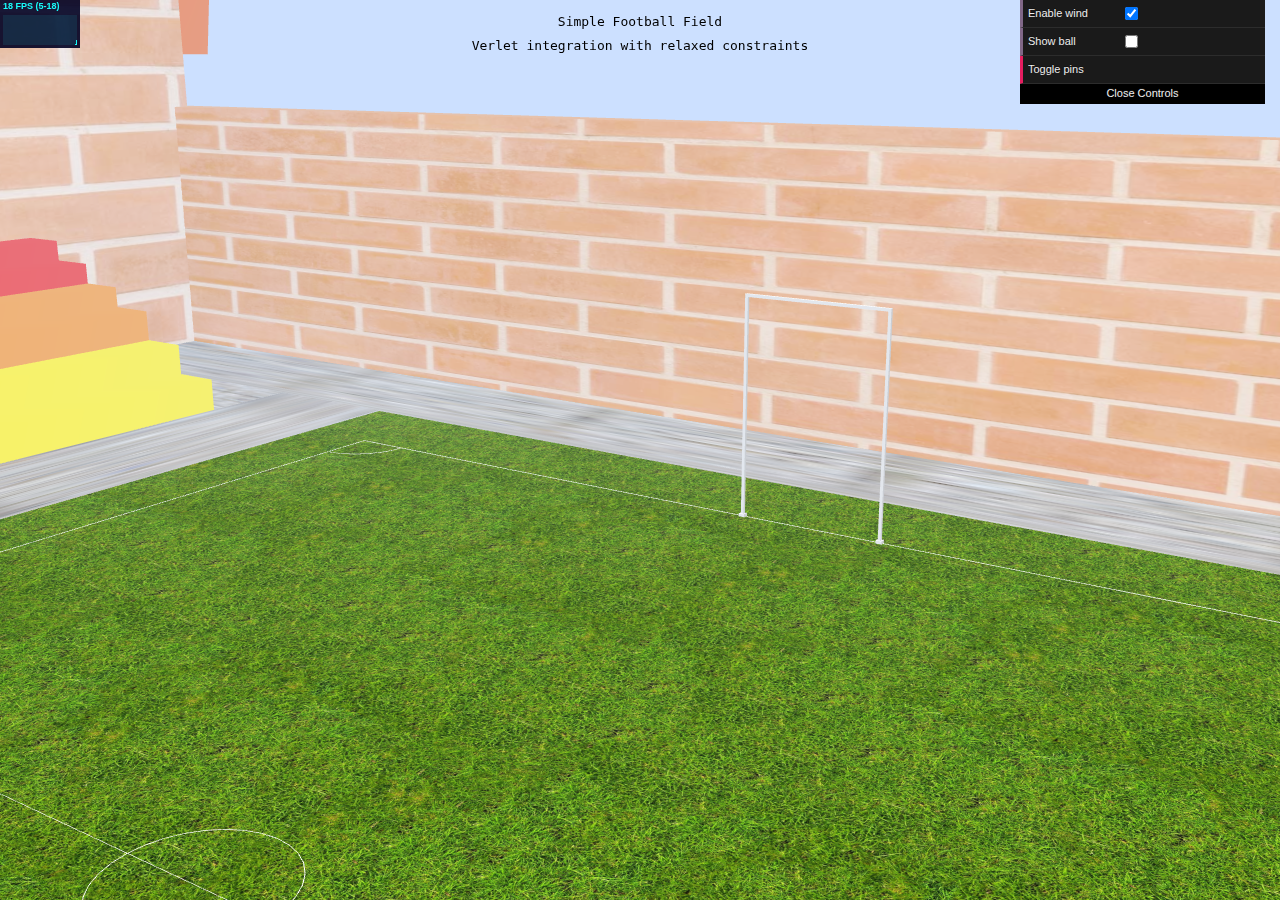
<file: webgl_animation_cloth.html>
<!DOCTYPE html>
<html lang="en">

<head>
	<title>Football Field</title>
	<meta charset="utf-8">
	<meta name="viewport" content="width=device-width, user-scalable=no, minimum-scale=1.0, maximum-scale=1.0">
	<link type="text/css" rel="stylesheet" href="main.css">
	<style>
		body {
			background-color: #cce0ff;
			color: #000;
		}

		a {
			color: #080;
		}
	</style>
</head>

<body>
	<div id="info">Simple Football Field<br />
		Verlet integration with relaxed constraints<br />
	</div>

	<script type="module">

		import * as THREE from './threejs/three.module.js';

		import Stats from './threejs/stats.module.js';
		import { GUI } from './threejs/dat.gui.module.js';

		import { OrbitControls } from './threejs/OrbitControls.js';

		/*
		 * Cloth Simulation using a relaxed constraints solver
		 */

		// Suggested Readings

		// Advanced Character Physics by Thomas Jakobsen Character
		// http://freespace.virgin.net/hugo.elias/models/m_cloth.htm
		// http://en.wikipedia.org/wiki/Cloth_modeling
		// http://cg.alexandra.dk/tag/spring-mass-system/
		// Real-time Cloth Animation http://www.darwin3d.com/gamedev/articles/col0599.pdf

		const params = {
			enableWind: true,
			showBall: false,
			togglePins: togglePins
		};

		const DAMPING = 0.03;
		const DRAG = 1 - DAMPING;
		const MASS = 0.1;
		const restDistance = 25;

		const xSegs = 10;
		const ySegs = 10;

		const clothFunction = plane(restDistance * xSegs, restDistance * ySegs);

		const cloth = new Cloth(xSegs, ySegs);

		const GRAVITY = 981 * 1.4;
		const gravity = new THREE.Vector3(0, - GRAVITY, 0).multiplyScalar(MASS);


		const TIMESTEP = 18 / 1000;
		const TIMESTEP_SQ = TIMESTEP * TIMESTEP;

		let pins = [];

		const windForce = new THREE.Vector3(0, 0, 0);

		const ballPosition = new THREE.Vector3(0, - 45, 0);
		const ballSize = 60; //40

		const tmpForce = new THREE.Vector3();


		function plane(width, height) {

			return function (u, v, target) {

				const x = (u - 0.5) * width;
				const y = (v + 0.5) * height;
				const z = 0;

				target.set(x, y, z);

			};

		}

		function Particle(x, y, z, mass) {

			this.position = new THREE.Vector3();
			this.previous = new THREE.Vector3();
			this.original = new THREE.Vector3();
			this.a = new THREE.Vector3(0, 0, 0); // acceleration
			this.mass = mass;
			this.invMass = 1 / mass;
			this.tmp = new THREE.Vector3();
			this.tmp2 = new THREE.Vector3();

			// init

			clothFunction(x, y, this.position); // position
			clothFunction(x, y, this.previous); // previous
			clothFunction(x, y, this.original);

		}

		// Force -> Acceleration

		Particle.prototype.addForce = function (force) {

			this.a.add(
				this.tmp2.copy(force).multiplyScalar(this.invMass)
			);

		};


		// Performs Verlet integration

		Particle.prototype.integrate = function (timesq) {

			const newPos = this.tmp.subVectors(this.position, this.previous);
			newPos.multiplyScalar(DRAG).add(this.position);
			newPos.add(this.a.multiplyScalar(timesq));

			this.tmp = this.previous;
			this.previous = this.position;
			this.position = newPos;

			this.a.set(0, 0, 0);

		};


		const diff = new THREE.Vector3();

		function satisfyConstraints(p1, p2, distance) {

			diff.subVectors(p2.position, p1.position);
			const currentDist = diff.length();
			if (currentDist === 0) return; // prevents division by 0
			const correction = diff.multiplyScalar(1 - distance / currentDist);
			const correctionHalf = correction.multiplyScalar(0.5);
			p1.position.add(correctionHalf);
			p2.position.sub(correctionHalf);

		}


		function Cloth(w, h) {

			w = w || 10;
			h = h || 10;
			this.w = w;
			this.h = h;

			const particles = [];
			const constraints = [];

			// Create particles
			for (let v = 0; v <= h; v++) {

				for (let u = 0; u <= w; u++) {

					particles.push(
						new Particle(u / w, v / h, 0, MASS)
					);

				}

			}

			// Structural

			for (let v = 0; v < h; v++) {

				for (let u = 0; u < w; u++) {

					constraints.push([
						particles[index(u, v)],
						particles[index(u, v + 1)],
						restDistance
					]);

					constraints.push([
						particles[index(u, v)],
						particles[index(u + 1, v)],
						restDistance
					]);

				}

			}

			for (let u = w, v = 0; v < h; v++) {

				constraints.push([
					particles[index(u, v)],
					particles[index(u, v + 1)],
					restDistance

				]);

			}

			for (let v = h, u = 0; u < w; u++) {

				constraints.push([
					particles[index(u, v)],
					particles[index(u + 1, v)],
					restDistance
				]);

			}


			// While many systems use shear and bend springs,
			// the relaxed constraints model seems to be just fine
			// using structural springs.
			// Shear
			// const diagonalDist = Math.sqrt(restDistance * restDistance * 2);


			// for (v=0;v<h;v++) {
			// 	for (u=0;u<w;u++) {

			// 		constraints.push([
			// 			particles[index(u, v)],
			// 			particles[index(u+1, v+1)],
			// 			diagonalDist
			// 		]);

			// 		constraints.push([
			// 			particles[index(u+1, v)],
			// 			particles[index(u, v+1)],
			// 			diagonalDist
			// 		]);

			// 	}
			// }


			this.particles = particles;
			this.constraints = constraints;

			function index(u, v) {

				return u + v * (w + 1);

			}

			this.index = index;

		}

		function simulate(now) {

			const windStrength = Math.cos(now / 7000) * 20 + 40;

			windForce.set(Math.sin(now / 2000), Math.cos(now / 3000), Math.sin(now / 1000));
			windForce.normalize();
			windForce.multiplyScalar(windStrength);

			// Aerodynamics forces

			const particles = cloth.particles;

			if (params.enableWind) {

				let indx;
				const normal = new THREE.Vector3();
				const indices = clothGeometry.index;
				const normals = clothGeometry.attributes.normal;

				for (let i = 0, il = indices.count; i < il; i += 3) {

					for (let j = 0; j < 3; j++) {

						indx = indices.getX(i + j);
						normal.fromBufferAttribute(normals, indx);
						tmpForce.copy(normal).normalize().multiplyScalar(normal.dot(windForce));
						particles[indx].addForce(tmpForce);

					}

				}

			}

			for (let i = 0, il = particles.length; i < il; i++) {

				const particle = particles[i];
				particle.addForce(gravity);

				particle.integrate(TIMESTEP_SQ);

			}

			// Start Constraints

			const constraints = cloth.constraints;
			const il = constraints.length;

			for (let i = 0; i < il; i++) {

				const constraint = constraints[i];
				satisfyConstraints(constraint[0], constraint[1], constraint[2]);

			}

			// Ball Constraints

			ballPosition.z = - Math.sin(now / 600) * 90; //+ 40;
			ballPosition.x = Math.cos(now / 400) * 70;

			if (params.showBall) {

				sphere.visible = true;

				for (let i = 0, il = particles.length; i < il; i++) {

					const particle = particles[i];
					const pos = particle.position;
					diff.subVectors(pos, ballPosition);
					if (diff.length() < ballSize) {

						// collided
						diff.normalize().multiplyScalar(ballSize);
						pos.copy(ballPosition).add(diff);

					}

				}

			} else {

				sphere.visible = false;

			}


			// Floor Constraints

			for (let i = 0, il = particles.length; i < il; i++) {

				const particle = particles[i];
				const pos = particle.position;
				if (pos.y < - 250) {

					pos.y = - 250;

				}

			}

			// Pin Constraints

			for (let i = 0, il = pins.length; i < il; i++) {

				const xy = pins[i];
				const p = particles[xy];
				p.position.copy(p.original);
				p.previous.copy(p.original);

			}


		}

		/* testing cloth simulation */

		const pinsFormation = [];
		pins = [6];

		pinsFormation.push(pins);

		pins = [0, 1, 2, 3, 4, 5, 6, 7, 8, 9, 10];
		pinsFormation.push(pins);

		pins = [0];
		pinsFormation.push(pins);

		pins = []; // cut the rope ;)
		pinsFormation.push(pins);

		pins = [0, cloth.w]; // classic 2 pins
		pinsFormation.push(pins);

		pins = pinsFormation[1];

		function togglePins() {

			pins = pinsFormation[~ ~(Math.random() * pinsFormation.length)];

		}

		let container, stats;
		let camera, scene, renderer;

		let clothGeometry;
		let sphere;
		let object;

		init();
		animate(0);

		function init() {

			container = document.createElement('div');
			document.body.appendChild(container);

			// scene

			scene = new THREE.Scene();
			scene.background = new THREE.Color(0xcce0ff);
			scene.fog = new THREE.Fog(0xcce0ff, 500, 10000);

			// camera

			camera = new THREE.PerspectiveCamera(35, window.innerWidth / window.innerHeight, 1, 10000);
			camera.position.set(1000, 500, 1500);

			// lights

			scene.add(new THREE.AmbientLight(0x666666));

			const light = new THREE.DirectionalLight(0xdfebff, 1);//look nice with 0B4C5F
			light.position.set(50, 200, 100);
			light.position.multiplyScalar(1.3);

			light.castShadow = true;

			light.shadow.mapSize.width = 1024;
			light.shadow.mapSize.height = 1024;

			const d = 300;

			light.shadow.camera.left = - d;
			light.shadow.camera.right = d;
			light.shadow.camera.top = d;
			light.shadow.camera.bottom = - d;

			light.shadow.camera.far = 1000;

			scene.add(light);

			// cloth material

			const loader = new THREE.TextureLoader();
			const clothTexture = loader.load('textures/circuit_pattern.png');
			clothTexture.anisotropy = 16;

			const clothMaterial = new THREE.MeshLambertMaterial({
				map: clothTexture,
				side: THREE.DoubleSide,
				alphaTest: 0.5
			});

			// cloth geometry

			clothGeometry = new THREE.ParametricBufferGeometry(clothFunction, cloth.w, cloth.h);

			// cloth mesh

			object = new THREE.Mesh(clothGeometry, clothMaterial);
			object.position.set(0, 0, 0);
			object.castShadow = true;
			//scene.add(object);

			object.customDepthMaterial = new THREE.MeshDepthMaterial({
				depthPacking: THREE.RGBADepthPacking,
				map: clothTexture,
				alphaTest: 0.5
			});

			// sphere

			const ballGeo = new THREE.SphereBufferGeometry(ballSize, 32, 16);
			const ballMaterial = new THREE.MeshLambertMaterial();

			sphere = new THREE.Mesh(ballGeo, ballMaterial);
			sphere.castShadow = true;
			sphere.receiveShadow = true;
			sphere.visible = false;
			scene.add(sphere);

			// ground

			const groundTexture = loader.load('textures/grasslight-big.jpg');
			groundTexture.wrapS = groundTexture.wrapT = THREE.RepeatWrapping;
			groundTexture.repeat.set(25, 25);
			groundTexture.anisotropy = 16;
			groundTexture.encoding = THREE.sRGBEncoding;

			const groundMaterial = new THREE.MeshLambertMaterial({ map: groundTexture });

			let mesh = new THREE.Mesh(new THREE.PlaneBufferGeometry(20000, 20000), groundMaterial);
			mesh.position.y = - 250;
			mesh.rotation.x = - Math.PI / 2;
			mesh.receiveShadow = true;
			scene.add(mesh);

			// poles

			const poleGeo = new THREE.BoxBufferGeometry(5, 375, 5);
			const poleMat = new THREE.MeshLambertMaterial();

			mesh = new THREE.Mesh(poleGeo, poleMat);
			mesh.position.x = - 125;
			mesh.position.y = - 62;
			mesh.position.z = -500;
			mesh.receiveShadow = true;
			mesh.castShadow = true;
			scene.add(mesh);

			mesh = new THREE.Mesh(poleGeo, poleMat);
			mesh.position.x = 125;
			mesh.position.y = - 62;
			mesh.position.z = -500;
			mesh.receiveShadow = true;
			mesh.castShadow = true;
			scene.add(mesh);

			mesh = new THREE.Mesh(new THREE.BoxBufferGeometry(255, 5, 5), poleMat);
			mesh.position.y = - 250 + (750 / 2);
			mesh.position.x = 0;
			mesh.position.z = -500;
			mesh.receiveShadow = true;
			mesh.castShadow = true;
			scene.add(mesh);

			//...las patillas del arco
			const gg = new THREE.BoxBufferGeometry(10, 10, 10);
			mesh = new THREE.Mesh(gg, poleMat);
			mesh.position.y = - 250;
			mesh.position.x = 125;
			mesh.position.z = -500;
			mesh.receiveShadow = true;
			mesh.castShadow = true;
			scene.add(mesh);

			mesh = new THREE.Mesh(gg, poleMat);
			mesh.position.y = - 250;
			mesh.position.x = - 125;
			mesh.position.z = - 500;
			mesh.receiveShadow = true;
			mesh.castShadow = true;
			scene.add(mesh);

			//...new poles

			const boxito = new THREE.BoxBufferGeometry(5, 375, 5);
			const policito = new THREE.MeshLambertMaterial();

			mesh = new THREE.Mesh(boxito, policito);
			mesh.position.x = -125;
			mesh.position.y = - 62;
			mesh.position.z = 2000
			mesh.receiveShadow = true;
			mesh.castShadow = true;
			scene.add(mesh);

			mesh = new THREE.Mesh(boxito, policito);
			mesh.position.x = 125;
			mesh.position.y = - 62;
			mesh.position.z = 2000
			mesh.receiveShadow = true;
			mesh.castShadow = true;
			scene.add(mesh);

			mesh = new THREE.Mesh(new THREE.BoxBufferGeometry(255, 5, 5), poleMat);
			mesh.position.y = - 250 + (750 / 2);
			mesh.position.x = 0;
			mesh.position.z = 2000;
			mesh.receiveShadow = true;
			mesh.castShadow = true;
			scene.add(mesh);

			const aaa = new THREE.BoxBufferGeometry(10, 10, 10);
			mesh = new THREE.Mesh(aaa, poleMat);
			mesh.position.y = - 250;
			mesh.position.x = 125;
			mesh.position.z = 2000;
			mesh.receiveShadow = true;
			mesh.castShadow = true;
			scene.add(mesh);

			mesh = new THREE.Mesh(aaa, poleMat);
			mesh.position.y = - 250;
			mesh.position.x = - 125;
			mesh.position.z = 2000;
			mesh.receiveShadow = true;
			mesh.castShadow = true;
			scene.add(mesh);
			// renderer



			
			//... pared arco oeste
			const geometrypas = new THREE.BoxGeometry(4300, 1000, 80);
			const cubeMateriapas = new THREE.MeshBasicMaterial({ color: 0x91622C });
			const materialspas = [
				new THREE.MeshBasicMaterial({ map: loader.load('textures/textura.png') }),
				new THREE.MeshBasicMaterial({ map: loader.load('textures/textura.png') }),
				new THREE.MeshBasicMaterial({ map: loader.load('textures/textura.png') }),
				new THREE.MeshBasicMaterial({ map: loader.load('textures/textura.png') }),
				new THREE.MeshBasicMaterial({ map: loader.load('textures/textura.png') }),
				new THREE.MeshBasicMaterial({ map: loader.load('textures/textura.png') }),
				

				
			];
			var cubepas = new THREE.Mesh(geometrypas, materialspas);

			cubepas.position.x = 0;
			cubepas.position.y = -130;
			cubepas.position.z = -1000;

			scene.add(cubepas);

			//piso arco oeste
			const geometrypias = new THREE.BoxGeometry(4200, 25, 300);
			const cubeMaterialpias = new THREE.MeshBasicMaterial({ color: 0x91622C });
			const materialspias = [
				new THREE.MeshBasicMaterial({ map: loader.load('textures/texturapiso.png') }),
				new THREE.MeshBasicMaterial({ map: loader.load('textures/texturapiso.png') }),
				new THREE.MeshBasicMaterial({ map: loader.load('textures/texturapiso.png') }),
				new THREE.MeshBasicMaterial({ map: loader.load('textures/texturapiso.png') }),
				new THREE.MeshBasicMaterial({ map: loader.load('textures/texturapiso.png') }),
				new THREE.MeshBasicMaterial({ map: loader.load('textures/texturapiso.png') }),
				new THREE.MeshBasicMaterial({ map: loader.load('textures/texturapiso.png') }),
				

				
			];
			var cubepias = new THREE.Mesh(geometrypias, materialspias);

			cubepias.position.x = 0;
			cubepias.position.y = -250;
			cubepias.position.z = -850;

			scene.add(cubepias);



			const geometrypias1 = new THREE.BoxGeometry(700, 25, 200);
			const cubeMaterialpias1 = new THREE.MeshBasicMaterial({ color: 0x91622C });
			const materialspias1 = [
				new THREE.MeshBasicMaterial({ map: loader.load('textures/texturapiso.png') }),
				new THREE.MeshBasicMaterial({ map: loader.load('textures/texturapiso.png') }),
				new THREE.MeshBasicMaterial({ map: loader.load('textures/texturapiso.png') }),
				new THREE.MeshBasicMaterial({ map: loader.load('textures/texturapiso.png') }),
				new THREE.MeshBasicMaterial({ map: loader.load('textures/texturapiso.png') }),
				new THREE.MeshBasicMaterial({ map: loader.load('textures/texturapiso.png') }),
				new THREE.MeshBasicMaterial({ map: loader.load('textures/texturapiso.png') }),	
				
			];
			var cubepias1 = new THREE.Mesh(geometrypias1, materialspias1);
			cubepias1.position.x = 1800;
			cubepias1.position.y = -260;
			cubepias1.position.z = -600;
			scene.add(cubepias1);


			
			const geometrypias2 = new THREE.BoxGeometry(700, 25, 200);
			const cubeMaterialpias2 = new THREE.MeshBasicMaterial({ color: 0x91622C });
			const materialspias2 = [
				new THREE.MeshBasicMaterial({ map: loader.load('textures/texturapiso.png') }),
				new THREE.MeshBasicMaterial({ map: loader.load('textures/texturapiso.png') }),
				new THREE.MeshBasicMaterial({ map: loader.load('textures/texturapiso.png') }),
				new THREE.MeshBasicMaterial({ map: loader.load('textures/texturapiso.png') }),
				new THREE.MeshBasicMaterial({ map: loader.load('textures/texturapiso.png') }),
				new THREE.MeshBasicMaterial({ map: loader.load('textures/texturapiso.png') }),
				new THREE.MeshBasicMaterial({ map: loader.load('textures/texturapiso.png') }),
				
			];
			var cubepias2 = new THREE.Mesh(geometrypias2, materialspias2);
			cubepias2.position.x = -1800;
			cubepias2.position.y = -260;
			cubepias2.position.z = -600;
			scene.add(cubepias2);

				//... pared arco este
				const geometrypae = new THREE.BoxGeometry(3500, 1000, 80);
				const cubeMateriapae = new THREE.MeshBasicMaterial({ color: 0x91622C });
				const materialspae = [
				new THREE.MeshBasicMaterial({ map: loader.load('textures/textura.png') }),
				new THREE.MeshBasicMaterial({ map: loader.load('textures/textura.png') }),
				new THREE.MeshBasicMaterial({ map: loader.load('textures/textura.png') }),
				new THREE.MeshBasicMaterial({ map: loader.load('textures/textura.png') }),
				new THREE.MeshBasicMaterial({ map: loader.load('textures/textura.png') }),
				new THREE.MeshBasicMaterial({ map: loader.load('textures/textura.png') }),
				

				
			];
			var cubepae = new THREE.Mesh(geometrypae, materialspae);

			cubepae.position.x = 350;
			cubepae.position.y = -250;
			cubepae.position.z = 5000;

			scene.add(cubepae);

			//piso arco este
			const geometrypiae1 = new THREE.BoxGeometry(4200, 25, 2800);
			const cubeMaterialpiae1 = new THREE.MeshBasicMaterial({ color: 0x91622C });
			const materialspiae1 = [
				new THREE.MeshBasicMaterial({ map: loader.load('textures/texturapiso.png') }),
				new THREE.MeshBasicMaterial({ map: loader.load('textures/texturapiso.png') }),
				new THREE.MeshBasicMaterial({ map: loader.load('textures/texturapiso.png') }),
				new THREE.MeshBasicMaterial({ map: loader.load('textures/texturapiso.png') }),
				new THREE.MeshBasicMaterial({ map: loader.load('textures/texturapiso.png') }),
				new THREE.MeshBasicMaterial({ map: loader.load('textures/texturapiso.png') }),
				new THREE.MeshBasicMaterial({ map: loader.load('textures/texturapiso.png') }),
				

				
			];
			var cubepiae1 = new THREE.Mesh(geometrypiae1, materialspiae1);

			cubepiae1.position.x = 0;
			cubepiae1.position.y = -250;
			cubepiae1.position.z = 3600;

			scene.add(cubepiae1);


			
			const geometrypiae2 = new THREE.BoxGeometry(700, 25, 200);
			const cubeMaterialpiae2 = new THREE.MeshBasicMaterial({ color: 0x91622C });
			const materialspiae2 = [
				new THREE.MeshBasicMaterial({ map: loader.load('textures/texturapiso.png') }),
				new THREE.MeshBasicMaterial({ map: loader.load('textures/texturapiso.png') }),
				new THREE.MeshBasicMaterial({ map: loader.load('textures/texturapiso.png') }),
				new THREE.MeshBasicMaterial({ map: loader.load('textures/texturapiso.png') }),
				new THREE.MeshBasicMaterial({ map: loader.load('textures/texturapiso.png') }),
				new THREE.MeshBasicMaterial({ map: loader.load('textures/texturapiso.png') }),
				new THREE.MeshBasicMaterial({ map: loader.load('textures/texturapiso.png') }),	
				
			];
			var cubepiae2 = new THREE.Mesh(geometrypiae2, materialspiae2);
			cubepiae2.position.x = 1800;
			cubepiae2.position.y = -260;
			cubepiae2.position.z = 2100;
			scene.add(cubepiae2);

			//------------------------------------POSTES TECHO VEHICULOS---------------------


			//--------POSTE 1
			const geometrypiatv1 = new THREE.BoxGeometry(30, 3700, 30);
			const cubeMaterialpiatv1 = new THREE.MeshBasicMaterial({ color: 0x91622C });
			const materialspiatv1 = [
				new THREE.MeshBasicMaterial({ map: loader.load('textures/postevehiculo.png') }),
				new THREE.MeshBasicMaterial({ map: loader.load('textures/postevehiculo.png') }),
				new THREE.MeshBasicMaterial({ map: loader.load('textures/postevehiculo.png') }),
				new THREE.MeshBasicMaterial({ map: loader.load('textures/postevehiculo.png') }),
				new THREE.MeshBasicMaterial({ map: loader.load('textures/postevehiculo.png') }),
				new THREE.MeshBasicMaterial({ map: loader.load('textures/postevehiculo.png') }),
				new THREE.MeshBasicMaterial({ map: loader.load('textures/postevehiculo.png') }),	
				
			];
			var cubepiatv1 = new THREE.Mesh(geometrypiatv1, materialspiatv1);
			cubepiatv1.position.x = 1900;
			cubepiatv1.position.y = -260;
			cubepiatv1.position.z = 2800;
			scene.add(cubepiatv1);


			const geometrypiattv2 = new THREE.BoxGeometry(100, 100, 100);
			const cubeMaterialpiattv2 = new THREE.MeshBasicMaterial({ color: 0x91622C });
			const materialspiattv2 = [
				new THREE.MeshBasicMaterial({ map: loader.load('textures/postevehiculo.png') }),
				new THREE.MeshBasicMaterial({ map: loader.load('textures/postevehiculo.png') }),
				new THREE.MeshBasicMaterial({ map: loader.load('textures/postevehiculo.png') }),
				new THREE.MeshBasicMaterial({ map: loader.load('textures/postevehiculo.png') }),
				new THREE.MeshBasicMaterial({ map: loader.load('textures/postevehiculo.png') }),
				new THREE.MeshBasicMaterial({ map: loader.load('textures/postevehiculo.png') }),
				new THREE.MeshBasicMaterial({ map: loader.load('textures/postevehiculo.png') }),	
				
			];
			var cubepiattv2 = new THREE.Mesh(geometrypiattv2, materialspiattv2);
			cubepiattv2.position.x = 1900;
			cubepiattv2.position.y = -260;
			cubepiattv2.position.z = 2800;
			scene.add(cubepiattv2);

			//-------------POSTE 2
			const geometrypiatv3 = new THREE.BoxGeometry(30, 3700, 30);
			const cubeMaterialpiatv3 = new THREE.MeshBasicMaterial({ color: 0x91622C });
			const materialspiatv3 = [
				new THREE.MeshBasicMaterial({ map: loader.load('textures/postevehiculo.png') }),
				new THREE.MeshBasicMaterial({ map: loader.load('textures/postevehiculo.png') }),
				new THREE.MeshBasicMaterial({ map: loader.load('textures/postevehiculo.png') }),
				new THREE.MeshBasicMaterial({ map: loader.load('textures/postevehiculo.png') }),
				new THREE.MeshBasicMaterial({ map: loader.load('textures/postevehiculo.png') }),
				new THREE.MeshBasicMaterial({ map: loader.load('textures/postevehiculo.png') }),
				new THREE.MeshBasicMaterial({ map: loader.load('textures/postevehiculo.png') }),	
				
			];
			var cubepiatv3 = new THREE.Mesh(geometrypiatv3, materialspiatv3);
			cubepiatv3.position.x = -1900;
			cubepiatv3.position.y = -260;
			cubepiatv3.position.z = 2800;
			scene.add(cubepiatv3);


			const geometrypiattv4 = new THREE.BoxGeometry(100, 100, 100);
			const cubeMaterialpiattv4 = new THREE.MeshBasicMaterial({ color: 0x91622C });
			const materialspiattv4 = [
				new THREE.MeshBasicMaterial({ map: loader.load('textures/postevehiculo.png') }),
				new THREE.MeshBasicMaterial({ map: loader.load('textures/postevehiculo.png') }),
				new THREE.MeshBasicMaterial({ map: loader.load('textures/postevehiculo.png') }),
				new THREE.MeshBasicMaterial({ map: loader.load('textures/postevehiculo.png') }),
				new THREE.MeshBasicMaterial({ map: loader.load('textures/postevehiculo.png') }),
				new THREE.MeshBasicMaterial({ map: loader.load('textures/postevehiculo.png') }),
				new THREE.MeshBasicMaterial({ map: loader.load('textures/postevehiculo.png') }),	
				
			];
			var cubepiattv4 = new THREE.Mesh(geometrypiattv4, materialspiattv4);
			cubepiattv4.position.x = -1900;
			cubepiattv4.position.y = -260;
			cubepiattv4.position.z = 2800;
			scene.add(cubepiattv4);

			//-----------------------------------POSTE 3
					
			const geometrypiatv5 = new THREE.BoxGeometry(30, 3700, 30);
			const cubeMaterialpiatv5 = new THREE.MeshBasicMaterial({ color: 0x91622C });
			const materialspiatv5 = [
				new THREE.MeshBasicMaterial({ map: loader.load('textures/postevehiculo.png') }),
				new THREE.MeshBasicMaterial({ map: loader.load('textures/postevehiculo.png') }),
				new THREE.MeshBasicMaterial({ map: loader.load('textures/postevehiculo.png') }),
				new THREE.MeshBasicMaterial({ map: loader.load('textures/postevehiculo.png') }),
				new THREE.MeshBasicMaterial({ map: loader.load('textures/postevehiculo.png') }),
				new THREE.MeshBasicMaterial({ map: loader.load('textures/postevehiculo.png') }),
				new THREE.MeshBasicMaterial({ map: loader.load('textures/postevehiculo.png') }),	
				
			];
			var cubepiatv5 = new THREE.Mesh(geometrypiatv5, materialspiatv5);
			cubepiatv5.position.x = -1900;
			cubepiatv5.position.y = -260;
			cubepiatv5.position.z = 4400;
			scene.add(cubepiatv5);


			const geometrypiattv6 = new THREE.BoxGeometry(100, 100, 100);
			const cubeMaterialpiattv6 = new THREE.MeshBasicMaterial({ color: 0x91622C });
			const materialspiattv6 = [
				new THREE.MeshBasicMaterial({ map: loader.load('textures/postevehiculo.png') }),
				new THREE.MeshBasicMaterial({ map: loader.load('textures/postevehiculo.png') }),
				new THREE.MeshBasicMaterial({ map: loader.load('textures/postevehiculo.png') }),
				new THREE.MeshBasicMaterial({ map: loader.load('textures/postevehiculo.png') }),
				new THREE.MeshBasicMaterial({ map: loader.load('textures/postevehiculo.png') }),
				new THREE.MeshBasicMaterial({ map: loader.load('textures/postevehiculo.png') }),
				new THREE.MeshBasicMaterial({ map: loader.load('textures/postevehiculo.png') }),	
				
			];
			var cubepiattv6 = new THREE.Mesh(geometrypiattv6, materialspiattv6);
			cubepiattv6.position.x = -1900;
			cubepiattv6.position.y = -260;
			cubepiattv6.position.z = 4400;
			scene.add(cubepiattv6);

	//-----------------------------------POSTE 4
					
	const geometrypiatv7 = new THREE.BoxGeometry(30, 3700, 30);
			const cubeMaterialpiatv7 = new THREE.MeshBasicMaterial({ color: 0x91622C });
			const materialspiatv7 = [
				new THREE.MeshBasicMaterial({ map: loader.load('textures/postevehiculo.png') }),
				new THREE.MeshBasicMaterial({ map: loader.load('textures/postevehiculo.png') }),
				new THREE.MeshBasicMaterial({ map: loader.load('textures/postevehiculo.png') }),
				new THREE.MeshBasicMaterial({ map: loader.load('textures/postevehiculo.png') }),
				new THREE.MeshBasicMaterial({ map: loader.load('textures/postevehiculo.png') }),
				new THREE.MeshBasicMaterial({ map: loader.load('textures/postevehiculo.png') }),
				new THREE.MeshBasicMaterial({ map: loader.load('textures/postevehiculo.png') }),	
				
			];
			var cubepiatv7 = new THREE.Mesh(geometrypiatv7, materialspiatv7);
			cubepiatv7.position.x = 1900;
			cubepiatv7.position.y = -260;
			cubepiatv7.position.z = 4400;
			scene.add(cubepiatv7);


			const geometrypiattv8 = new THREE.BoxGeometry(100, 100, 100);
			const cubeMaterialpiattv8 = new THREE.MeshBasicMaterial({ color: 0x91622C });
			const materialspiattv8 = [
				new THREE.MeshBasicMaterial({ map: loader.load('textures/postevehiculo.png') }),
				new THREE.MeshBasicMaterial({ map: loader.load('textures/postevehiculo.png') }),
				new THREE.MeshBasicMaterial({ map: loader.load('textures/postevehiculo.png') }),
				new THREE.MeshBasicMaterial({ map: loader.load('textures/postevehiculo.png') }),
				new THREE.MeshBasicMaterial({ map: loader.load('textures/postevehiculo.png') }),
				new THREE.MeshBasicMaterial({ map: loader.load('textures/postevehiculo.png') }),
				new THREE.MeshBasicMaterial({ map: loader.load('textures/postevehiculo.png') }),	
				
			];
			var cubepiattv8 = new THREE.Mesh(geometrypiattv8, materialspiattv8);
			cubepiattv8.position.x = 1900;
			cubepiattv8.position.y = -260;
			cubepiattv8.position.z = 4400;
			scene.add(cubepiattv8);

			//---------------------------postes  canchiata

		

			//------------poste 1
			const geometrypiatc0 = new THREE.BoxGeometry(40, 500, 40);
			const cubeMaterialpiatc0 = new THREE.MeshBasicMaterial({ color: 0x91622C });
			const materialspiatc0 = [
				new THREE.MeshBasicMaterial({ map: loader.load('textures/postevehiculo.png') }),
				new THREE.MeshBasicMaterial({ map: loader.load('te	xtures/postevehiculo.png') }),
				new THREE.MeshBasicMaterial({ map: loader.load('textures/postevehiculo.png') }),
				new THREE.MeshBasicMaterial({ map: loader.load('textures/postevehiculo.png') }),
				new THREE.MeshBasicMaterial({ map: loader.load('textures/postevehiculo.png') }),
				new THREE.MeshBasicMaterial({ map: loader.load('textures/postevehiculo.png') }),
				new THREE.MeshBasicMaterial({ map: loader.load('textures/postevehiculo.png') }),	
				
			];
			var cubepiatc0 = new THREE.Mesh(geometrypiatc0, materialspiatc0);
			cubepiatc0.position.x = 2100;
			cubepiatc0.position.y = 1200;
			cubepiatc0.position.z = -800;
			scene.add(cubepiatc0);


			
			const geometrypiattc1 = new THREE.BoxGeometry(60, 50, 90);
			const cubeMaterialpiattc1 = new THREE.MeshBasicMaterial({ color: 0x91622C });
			const materialspiattc1 = [
				new THREE.MeshBasicMaterial({ map: loader.load('textures/postevehiculo.png') }),
				new THREE.MeshBasicMaterial({ map: loader.load('textures/postevehiculo.png') }),
				new THREE.MeshBasicMaterial({ map: loader.load('textures/postevehiculo.png') }),
				new THREE.MeshBasicMaterial({ map: loader.load('textures/postevehiculo.png') }),
				new THREE.MeshBasicMaterial({ map: loader.load('textures/postevehiculo.png') }),
				new THREE.MeshBasicMaterial({ map: loader.load('textures/postevehiculo.png') }),
				new THREE.MeshBasicMaterial({ map: loader.load('textures/postevehiculo.png') }),	
				
			];
			var cubepiattc1 = new THREE.Mesh(geometrypiattc1, materialspiattc1);
			cubepiattc1.position.x = 2100;
			cubepiattc1.position.y = 1120;
			cubepiattc1.position.z = -800;
			scene.add(cubepiattc1);

			//------------poste 2
			var cubepiatc3 = new THREE.Mesh(geometrypiatc0, materialspiatc0);
			cubepiatc3.position.x = 2100;
			cubepiatc3.position.y = 1200;
			cubepiatc3.position.z = 200;
			scene.add(cubepiatc3);


			var cubepiattc4 = new THREE.Mesh(geometrypiattc1, materialspiattc1);
			cubepiattc4.position.x = 2100;
			cubepiattc4.position.y = 1120;
			cubepiattc4.position.z = 200;
			scene.add(cubepiattc4);


			///---poste 3
			var cubepiatc5 = new THREE.Mesh(geometrypiatc0, materialspiatc0);
			cubepiatc5.position.x = 2100;
			cubepiatc5.position.y = 1200;
			cubepiatc5.position.z = 1200;
			scene.add(cubepiatc5);


			var cubepiattc6 = new THREE.Mesh(geometrypiattc1, materialspiattc1);
			cubepiattc6.position.x = 2100;
			cubepiattc6.position.y = 1120;
			cubepiattc6.position.z = 1200;
			scene.add(cubepiattc6);

			///---poste 4
			var cubepiatc7 = new THREE.Mesh(geometrypiatc0, materialspiatc0);
			cubepiatc7.position.x = 2100;
			cubepiatc7.position.y = 1200;
			cubepiatc7.position.z = 2200;
			scene.add(cubepiatc7);


			var cubepiattc8 = new THREE.Mesh(geometrypiattc1, materialspiattc1);
			cubepiattc8.position.x = 2100;
			cubepiattc8.position.y = 1120;
			cubepiattc8.position.z = 2200;
			scene.add(cubepiattc8);

			//------------poste 5
			var cubepiatc9 = new THREE.Mesh(geometrypiatc0, materialspiatc0);
			cubepiatc9.position.x = -2100;
			cubepiatc9.position.y = 1200;
			cubepiatc9.position.z = -800;
			scene.add(cubepiatc9);


			var cubepiattc10 = new THREE.Mesh(geometrypiattc1, materialspiattc1);
			cubepiattc10.position.x = -2100;
			cubepiattc10.position.y = 1120;
			cubepiattc10.position.z = -800;
			scene.add(cubepiattc10);

			//------------poste 6
			var cubepiatc11 = new THREE.Mesh(geometrypiatc0, materialspiatc0);
			cubepiatc11.position.x = -2100;
			cubepiatc11.position.y = 1200;
			cubepiatc11.position.z = 200;
			scene.add(cubepiatc11);


			var cubepiattc12 = new THREE.Mesh(geometrypiattc1, materialspiattc1);
			cubepiattc12.position.x = -2100;
			cubepiattc12.position.y = 1120;
			cubepiattc12.position.z = 200;
			scene.add(cubepiattc12);


			///---poste 7
			var cubepiatc13 = new THREE.Mesh(geometrypiatc0, materialspiatc0);
			cubepiatc13.position.x = -2100;
			cubepiatc13.position.y = 1200;
			cubepiatc13.position.z = 1200;
			scene.add(cubepiatc13);


			var cubepiattc14 = new THREE.Mesh(geometrypiattc1, materialspiattc1);
			cubepiattc14.position.x = -2100;
			cubepiattc14.position.y = 1120;
			cubepiattc14.position.z = 1200;
			scene.add(cubepiattc14);

			///---poste 8
			var cubepiatc15 = new THREE.Mesh(geometrypiatc0, materialspiatc0);
			cubepiatc15.position.x = -2100;
			cubepiatc15.position.y = 1200;
			cubepiatc15.position.z = 2200;
			scene.add(cubepiatc15);


			var cubepiattc16 = new THREE.Mesh(geometrypiattc1, materialspiattc1);
			cubepiattc16.position.x = -2100;
			cubepiattc16.position.y = 1120;
			cubepiattc16.position.z = 2200;
			scene.add(cubepiattc16);

			//------------------------------------------------end-------------------------------------------------


			
			const geometrypiae3 = new THREE.BoxGeometry(700, 25, 200);
			const cubeMaterialpiae3 = new THREE.MeshBasicMaterial({ color: 0x91622C });
			const materialspiae3 = [
				new THREE.MeshBasicMaterial({ map: loader.load('textures/texturapiso.png') }),
				new THREE.MeshBasicMaterial({ map: loader.load('textures/texturapiso.png') }),
				new THREE.MeshBasicMaterial({ map: loader.load('textures/texturapiso.png') }),
				new THREE.MeshBasicMaterial({ map: loader.load('textures/texturapiso.png') }),
				new THREE.MeshBasicMaterial({ map: loader.load('textures/texturapiso.png') }),
				new THREE.MeshBasicMaterial({ map: loader.load('textures/texturapiso.png') }),
				new THREE.MeshBasicMaterial({ map: loader.load('textures/texturapiso.png') }),
				
			];
			var cubepiae3 = new THREE.Mesh(geometrypiae3, materialspiae3);
			cubepiae3.position.x = -1800;
			cubepiae3.position.y = -260;
			cubepiae3.position.z = 2100;
			scene.add(cubepiae3)

			//... pared izquierdo
			const geometryti = new THREE.BoxGeometry(80, 2000, 6000);
			const cubeMaterialti = new THREE.MeshBasicMaterial({ color: 0x91622C });
			const materialsti = [
				new THREE.MeshBasicMaterial({ map: loader.load('textures/textura.png') }),
				new THREE.MeshBasicMaterial({ map: loader.load('textures/textura.png') }),
				new THREE.MeshBasicMaterial({ map: loader.load('textures/textura.png') }),
				new THREE.MeshBasicMaterial({ map: loader.load('textures/textura.png') }),
				new THREE.MeshBasicMaterial({ map: loader.load('textures/textura.png') }),
				new THREE.MeshBasicMaterial({ map: loader.load('textures/textura.png') }),
				

				
			];
			var cubeti = new THREE.Mesh(geometryti, materialsti);

			cubeti.position.x = 2110;
			cubeti.position.y = 90;
			cubeti.position.z = 2000;

			scene.add(cubeti);

			//... pared derecho
			const geometrytd = new THREE.BoxGeometry(80, 2000, 6000);
			const cubeMaterialtd = new THREE.MeshBasicMaterial({ color: 0x91622C });
			const materialstd = [
				new THREE.MeshBasicMaterial({ map: loader.load('textures/textura.png') }),
				new THREE.MeshBasicMaterial({ map: loader.load('textures/textura.png') }),
				new THREE.MeshBasicMaterial({ map: loader.load('textures/textura.png') }),
				new THREE.MeshBasicMaterial({ map: loader.load('textures/textura.png') }),
				new THREE.MeshBasicMaterial({ map: loader.load('textures/textura.png') }),
				new THREE.MeshBasicMaterial({ map: loader.load('textures/textura.png') }),
				

				
			];
			var cubetd = new THREE.Mesh(geometrytd, materialstd);

			cubetd.position.x = -2110;
			cubetd.position.y = 90;
			cubetd.position.z = 2000;

			scene.add(cubetd);
			
			/*
			//... behind cube
			const geometry2 = new THREE.BoxGeometry(2000, 200, 50);
			const cubeMaterial2 = new THREE.MeshBasicMaterial({ color: 0x91622C });
			var cube3 = new THREE.Mesh(geometry2, cubeMaterial2);

			cube3.position.x = -100;
			cube3.position.y = -130;
			cube3.position.z = 2500;

			scene.add(cube3);

			*/
			//... lateral izquierdo
			//lateral izquierdo 0
			const geometryi0 = new THREE.BoxGeometry(300, 25, 3500);
			const cubeMateriali0 = new THREE.MeshBasicMaterial({ color: 0x91622C });
			const materialsi0 = [
				new THREE.MeshBasicMaterial({ map: loader.load('textures/texturapiso.png') }),
				new THREE.MeshBasicMaterial({ map: loader.load('textures/texturapiso.png') }),
				new THREE.MeshBasicMaterial({ map: loader.load('textures/texturapiso.png') }),
				new THREE.MeshBasicMaterial({ map: loader.load('textures/texturapiso.png') }),
				new THREE.MeshBasicMaterial({ map: loader.load('textures/texturapiso.png') }),
				new THREE.MeshBasicMaterial({ map: loader.load('textures/texturapiso.png') }),
				new THREE.MeshBasicMaterial({ map: loader.load('textures/texturapiso.png') }),
				

				
			];
			var cubei0 = new THREE.Mesh(geometryi0, materialsi0);

			cubei0.position.x = 1300;
			cubei0.position.y = -260;
			cubei0.position.z = 750;

			scene.add(cubei0);

//-----------------------------------------------------------------------------------------------------------TECHOS
const geometrypite1 = new THREE.BoxGeometry(4000, 25, 2800);
			const cubeMaterialpite1 = new THREE.MeshBasicMaterial({ color: 0x91622C });
			const materialspite1 = [
				new THREE.MeshBasicMaterial({ map: loader.load('textures/techo.png') }),
				new THREE.MeshBasicMaterial({ map: loader.load('textures/techo.png') }),
				new THREE.MeshBasicMaterial({ map: loader.load('textures/techo.png') }),
				new THREE.MeshBasicMaterial({ map: loader.load('textures/techo.png') }),
				new THREE.MeshBasicMaterial({ map: loader.load('textures/techo.png') }),
				new THREE.MeshBasicMaterial({ map: loader.load('textures/techo.png') }),
				new THREE.MeshBasicMaterial({ map: loader.load('textures/techo.png') }),
				

				
			];
			var cubepite1 = new THREE.Mesh(geometrypite1, materialspite1);

			cubepite1.position.x = 0;
			cubepite1.position.y = 1600;
			cubepite1.position.z = 4000;

			scene.add(cubepite1);
/*
const curve = new THREE.EllipseCurve(
	-40, -40,            // ax, aY
	2300, 2300,           // xRadius, yRadius
	0, 2* Math.PI,  // aStartAngle, aEndAngle
	false,            // aClockwise
	0               // aRotation
);


const pointsw = curve.getPoints(20);

const geometryw = new THREE.BufferGeometry().setFromPoints( pointsw );

const materialw = new THREE.LineBasicMaterial( { color : 0xff0000 } );

// Create the final object to add to the scene
const ellipsew = new THREE.Line( geometryw, materialw);
ellipsew.position.x = 0;
ellipsew.position.y = 500;
ellipsew.position.z = -1200;

scene.add(ellipsew);

//----------------------
const geometryss = new THREE.CylinderGeometry( 50, 50, 200, 32 );
const materialss = new THREE.MeshBasicMaterial( {color: 0xffff00} );
const cylinderss = new THREE.Mesh( geometryss, materialss );
scene.add( cylinderss );
*/
//--------------
const geometryt0 = new THREE.TorusGeometry( 2400, 120, 160, 10, 1* Math.PI);
const materialt0 = new THREE.MeshBasicMaterial( { color: 0xE13814 } );
const torust0 = new THREE.Mesh( geometryt0, materialt0 );

torust0.position.x = 0;
torust0.position.y = 500;
torust0.position.z = -1200;
scene.add( torust0 );

//

const geometryt1 = new THREE.TorusGeometry( 2400, 120, 160, 10, 1* Math.PI);
const materialt1 = new THREE.MeshBasicMaterial( { color: 0xE13814  } );
const torust1 = new THREE.Mesh( geometryt1, materialt1 );

torust1.position.x = 0;
torust1.position.y =500;
torust1.position.z = -960;
scene.add( torust1 );


const geometryt2 = new THREE.TorusGeometry( 2400, 120, 160, 10, 1* Math.PI);
const materialt2 = new THREE.MeshBasicMaterial( { color: 0xBBC4C5 } );
const torust2 = new THREE.Mesh( geometryt2, materialt2 );

torust2.position.x = 0;
torust2.position.y =500;
torust2.position.z = -720;
scene.add( torust2 );


const geometryt3 = new THREE.TorusGeometry( 2400, 120, 160, 10, 1* Math.PI);
const materialt3 = new THREE.MeshBasicMaterial( { color: 0xBBC4C5  } );
const torust3 = new THREE.Mesh( geometryt3, materialt3 );

torust3.position.x = 0;
torust3.position.y =500;
torust3.position.z = -480;
scene.add( torust3 );

const geometryt4 = new THREE.TorusGeometry( 2400, 120, 160, 10, 1* Math.PI);
const materialt4 = new THREE.MeshBasicMaterial( { color: 0xE13814 } );
const torust4 = new THREE.Mesh( geometryt4, materialt4 );

torust4.position.x = 0;
torust4.position.y = 500;
torust4.position.z = -240;
scene.add( torust4 );

//

const geometryt5 = new THREE.TorusGeometry( 2400, 120, 160, 10, 1* Math.PI);
const materialt5 = new THREE.MeshBasicMaterial( { color: 0xE13814 } );
const torust5 = new THREE.Mesh( geometryt5, materialt5 );

torust5.position.x = 0;
torust5.position.y =500;
torust5.position.z = 0;
scene.add( torust5 );


const geometryt6 = new THREE.TorusGeometry( 2400, 120, 160, 10, 1* Math.PI);
const materialt6 = new THREE.MeshBasicMaterial( { color: 0xBBC4C5 } );
const torust6 = new THREE.Mesh( geometryt6, materialt6 );

torust6.position.x = 0;
torust6.position.y =500;
torust6.position.z = 240;
scene.add( torust6 );


const geometryt7 = new THREE.TorusGeometry( 2400, 120, 160, 10, 1* Math.PI);
const materialt7 = new THREE.MeshBasicMaterial( { color: 0xBBC4C5  } );
const torust7 = new THREE.Mesh( geometryt7, materialt7 );

torust7.position.x = 0;
torust7.position.y =500;
torust7.position.z = 480;
scene.add( torust7 );

const geometryt8 = new THREE.TorusGeometry( 2400, 120, 160, 10, 1* Math.PI);
const materialt8 = new THREE.MeshBasicMaterial( { color: 0xE13814 } );
const torust8 = new THREE.Mesh( geometryt8, materialt8 );

torust8.position.x = 0;
torust8.position.y = 500;
torust8.position.z = 720;
scene.add( torust8 );

//

const geometryt9 = new THREE.TorusGeometry( 2400, 120, 160, 10, 1* Math.PI);
const materialt9 = new THREE.MeshBasicMaterial( { color: 0xE13814  } );
const torust9 = new THREE.Mesh( geometryt9, materialt9 );

torust9.position.x = 0;
torust9.position.y =500;
torust9.position.z = 960;
scene.add( torust9 );


const geometryt10 = new THREE.TorusGeometry( 2400, 120, 160, 10, 1* Math.PI);
const materialt10 = new THREE.MeshBasicMaterial( { color: 0xBBC4C5 } );
const torust10 = new THREE.Mesh( geometryt10, materialt10 );

torust10.position.x = 0;
torust10.position.y =500;
torust10.position.z = 1200;
scene.add( torust10 );


const geometryt11 = new THREE.TorusGeometry( 2400, 120, 160, 10, 1* Math.PI);
const materialt11 = new THREE.MeshBasicMaterial( { color: 0xBBC4C5  } );
const torust11 = new THREE.Mesh( geometryt11, materialt11 );

torust11.position.x = 0;
torust11.position.y =500;
torust11.position.z = 1440;
scene.add( torust11 );

///------------
const geometryt12 = new THREE.TorusGeometry( 2400, 120, 160, 10, 1* Math.PI);
const materialt12 = new THREE.MeshBasicMaterial( { color: 0xE13814 } );
const torust12 = new THREE.Mesh( geometryt12, materialt12 );

torust12.position.x = 0;
torust12.position.y = 500;
torust12.position.z = 1680;
scene.add( torust12 );

//

const geometryt13 = new THREE.TorusGeometry( 2400, 120, 160, 10, 1* Math.PI);
const materialt13 = new THREE.MeshBasicMaterial( { color: 0xE13814  } );
const torust13 = new THREE.Mesh( geometryt13, materialt13 );

torust13.position.x = 0;
torust13.position.y =500;
torust13.position.z = 1920;
scene.add( torust13 );


const geometryt14 = new THREE.TorusGeometry( 2400, 120, 160, 10, 1* Math.PI);
const materialt14 = new THREE.MeshBasicMaterial( { color: 0xBBC4C5 } );
const torust14 = new THREE.Mesh( geometryt14, materialt14 );

torust14.position.x = 0;
torust14.position.y =500;
torust14.position.z = 2160;
scene.add( torust14 );


const geometryt15 = new THREE.TorusGeometry( 2400, 120, 160, 10, 1* Math.PI);
const materialt15 = new THREE.MeshBasicMaterial( { color: 0xBBC4C5  } );
const torust15 = new THREE.Mesh( geometryt15, materialt15 );

torust15.position.x = 0;
torust15.position.y =500;
torust15.position.z = 2400;
scene.add( torust15 );

const geometryt16 = new THREE.TorusGeometry( 2400, 120, 160, 10, 1* Math.PI);
const materialt16 = new THREE.MeshBasicMaterial( { color: 0xE13814 } );
const torust16 = new THREE.Mesh( geometryt16, materialt16 );

torust16.position.x = 0;
torust16.position.y = 500;
torust16.position.z = 2640;
scene.add( torust16 );

//

const geometryt17 = new THREE.TorusGeometry( 2400, 120, 160, 10, 1* Math.PI);
const materialt17 = new THREE.MeshBasicMaterial( { color: 0xE13814 } );
const torust17 = new THREE.Mesh( geometryt17, materialt17 );

torust17.position.x = 0;
torust17.position.y =500;
torust17.position.z = 2880;
scene.add( torust17 );

//-----------------TECHOs 


/*
const geometryt18 = new THREE.TorusGeometry( 2400, 100, 160, 3, 1* Math.PI);
const materialt18 = new THREE.MeshBasicMaterial( { color: 0xBBC4C5 } );
const torust18 = new THREE.Mesh( geometryt18, materialt18 );

torust18.position.x = 0;
torust18.position.y =500;
torust18.position.z = 3120;
scene.add( torust18 );

const geometryt18 = new THREE.TorusGeometry( 2400, 120, 160, 10, 1* Math.PI);
const materialt18 = new THREE.MeshBasicMaterial( { color: 0xBBC4C5  } );
const torust18 = new THREE.Mesh( geometryt18, materialt18 );

torust18.position.x = 0;
torust18.position.y =500;
torust18.position.z = 3360;
scene.add( torust18 );

const geometryt19 = new THREE.TorusGeometry( 2400, 120, 160, 10, 1* Math.PI);
const materialt19 = new THREE.MeshBasicMaterial( { color: 0xE13814 } );
const torust19 = new THREE.Mesh( geometryt19, materialt19 );

torust19.position.x = 0;
torust19.position.y = 500;
torust19.position.z = 3600;
scene.add( torust19 );

//

const geometryt20 = new THREE.TorusGeometry( 2400, 120, 160, 10, 1* Math.PI);
const materialt20 = new THREE.MeshBasicMaterial( { color: 0xE13814  } );
const torust20 = new THREE.Mesh( geometryt20, materialt20 );

torust20.position.x = 0;
torust20.position.y =500;
torust20.position.z = 3840;
scene.add( torust20 );


const geometryt21 = new THREE.TorusGeometry( 2400, 120, 160, 10, 1* Math.PI);
const materialt21 = new THREE.MeshBasicMaterial( { color: 0xBBC4C5 } );
const torust21 = new THREE.Mesh( geometryt21, materialt21 );

torust21.position.x = 0;
torust21.position.y =500;
torust21.position.z = 4080;
scene.add( torust21 );


const geometryt22 = new THREE.TorusGeometry( 2400, 120, 160, 10, 1* Math.PI);
const materialt22 = new THREE.MeshBasicMaterial( { color: 0xBBC4C5  } );
const torust22 = new THREE.Mesh( geometryt22, materialt22 );

torust22.position.x = 0;
torust22.position.y =500;
torust22.position.z = 4320;
scene.add( torust22 );
*/
//----------------------------------------------------------------------------------------------------------------------------------

			//lateral izquierdo 1
			const geometryi1 = new THREE.BoxGeometry(100, 100, 2500);
			const cubeMateriali1 = new THREE.MeshBasicMaterial({ color: 0xFDE915 });
			var cubei1 = new THREE.Mesh(geometryi1, cubeMateriali1);

			cubei1.position.x = 1500;
			cubei1.position.y = -230;
			cubei1.position.z = 750;

			scene.add(cubei1);

			//lateral izquierdo 2
			const geometryi2 = new THREE.BoxGeometry(100, 150, 2500);
			const cubeMateriali2 = new THREE.MeshBasicMaterial({ color: 0xFDE915 });
			var cubei2 = new THREE.Mesh(geometryi2, cubeMateriali2);

			cubei2.position.x = 1600;
			cubei2.position.y = -190;
			cubei2.position.z = 750;

			scene.add(cubei2);

			//lateral izquierdo 3
			const geometryi3 = new THREE.BoxGeometry(100, 200, 2500);
			const cubeMateriali3 = new THREE.MeshBasicMaterial({ color: 0xEB671D });
			var cubei3 = new THREE.Mesh(geometryi3, cubeMateriali3);

			cubei3.position.x = 1700;
			cubei3.position.y = -150;
			cubei3.position.z = 750;

			scene.add(cubei3);

			//lateral izquierdo 4
			const geometryi4 = new THREE.BoxGeometry(100, 250, 2500);
			const cubeMateriali4 = new THREE.MeshBasicMaterial({ color: 0xEB671D });
			var cubei4 = new THREE.Mesh(geometryi4, cubeMateriali4);

			cubei4.position.x = 1800;
			cubei4.position.y = -130;
			cubei4.position.z = 750;

			scene.add(cubei4);

			//lateral izquierdo 5
			const geometryi5 = new THREE.BoxGeometry(100, 300, 2500);
			const cubeMateriali5 = new THREE.MeshBasicMaterial({ color: 0xE21618});
			var cubei5 = new THREE.Mesh(geometryi5, cubeMateriali5);

			cubei5.position.x = 1900;
			cubei5.position.y = -110;
			cubei5.position.z = 750;

			scene.add(cubei5);

			//lateral izquierdo 6
			const geometryi6 = new THREE.BoxGeometry(100, 350, 2500);
			const cubeMateriali6 = new THREE.MeshBasicMaterial({ color: 0xE21618});
			var cubei6 = new THREE.Mesh(geometryi6, cubeMateriali6);

			cubei6.position.x = 2000;
			cubei6.position.y = -90;
			cubei6.position.z = 750;

			scene.add(cubei6);


			//lateral derecho
				//lateral derecho 0
				const geometryd0 = new THREE.BoxGeometry(300,25, 3500);
			const cubeMateriald0 = new THREE.MeshBasicMaterial({ color: 0x91622C });
			const materialsd0 = [
				new THREE.MeshBasicMaterial({ map: loader.load('textures/texturapiso.png') }),
				new THREE.MeshBasicMaterial({ map: loader.load('textures/texturapiso.png') }),
				new THREE.MeshBasicMaterial({ map: loader.load('textures/texturapiso.png') }),
				new THREE.MeshBasicMaterial({ map: loader.load('textures/texturapiso.png') }),
				new THREE.MeshBasicMaterial({ map: loader.load('textures/texturapiso.png') }),
				new THREE.MeshBasicMaterial({ map: loader.load('textures/texturapiso.png') }),
				new THREE.MeshBasicMaterial({ map: loader.load('textures/texturapiso.png') }),
				

				
			];
			var cubed0 = new THREE.Mesh(geometryd0, materialsd0);

			cubed0.position.x = -1300;
			cubed0.position.y = -260;
			cubed0.position.z = 750;

			scene.add(cubed0);

			//lateral derecho 1
			const geometryd1 = new THREE.BoxGeometry(100, 100, 2500);
			const cubeMateriald1 = new THREE.MeshBasicMaterial({ color: 0xFDE915 });
			var cubed1 = new THREE.Mesh(geometryd1, cubeMateriald1);

			cubed1.position.x = -1500;
			cubed1.position.y = -230;
			cubed1.position.z = 750;

			scene.add(cubed1);

			//lateral derecho 2
			const geometryd2 = new THREE.BoxGeometry(100, 150, 2500);
			const cubeMateriald2 = new THREE.MeshBasicMaterial({ color: 0xFDE915 });
			var cubed2 = new THREE.Mesh(geometryd2, cubeMateriald2);

			cubed2.position.x = -1600;
			cubed2.position.y = -190;
			cubed2.position.z = 750;

			scene.add(cubed2);

			//lateral derecho 3
			const geometryd3 = new THREE.BoxGeometry(100, 200, 2500);
			const cubeMateriald3 = new THREE.MeshBasicMaterial({ color: 0xEB671D });
			var cubed3 = new THREE.Mesh(geometryd3, cubeMateriald3);

			cubed3.position.x = -1700;
			cubed3.position.y = -150;
			cubed3.position.z = 750;

			scene.add(cubed3);

			//lateral derecho 4
			const geometryd4 = new THREE.BoxGeometry(100, 250, 2500);
			const cubeMateriald4 = new THREE.MeshBasicMaterial({ color: 0xEB671D });
			var cubed4 = new THREE.Mesh(geometryd4, cubeMateriald4);

			cubed4.position.x = -1800;
			cubed4.position.y = -130;
			cubed4.position.z = 750;

			scene.add(cubed4);

			//lateral derecho 5
			const geometryd5 = new THREE.BoxGeometry(100, 300, 2500);
			const cubeMateriald5 = new THREE.MeshBasicMaterial({ color: 0xE21618});
			var cubed5 = new THREE.Mesh(geometryd5, cubeMateriald5);

			cubed5.position.x = -1900;
			cubed5.position.y = -110;
			cubed5.position.z = 750;

			scene.add(cubed5);

			//lateral derecho 6
			const geometryd6 = new THREE.BoxGeometry(100, 350, 2500);
			const cubeMateriald6 = new THREE.MeshBasicMaterial({ color: 0xE21618});
			var cubed6 = new THREE.Mesh(geometryd6, cubeMateriald6);

			cubed6.position.x = -2000;
			cubed6.position.y = -90;
			cubed6.position.z = 750;

			scene.add(cubed6);


			renderer = new THREE.WebGLRenderer({ antialias: true });
			renderer.setPixelRatio(window.devicePixelRatio);
			renderer.setSize(window.innerWidth, window.innerHeight);

			container.appendChild(renderer.domElement);

			renderer.outputEncoding = THREE.sRGBEncoding;

			renderer.shadowMap.enabled = true;

			
			

			//...lines
			const materialLine = new THREE.LineBasicMaterial({
				color: 0xffffff
			});

			const points = [];
			points.push(new THREE.Vector3(- 1000, -250, -500));
			points.push(new THREE.Vector3(1000, -250, -500));
			points.push(new THREE.Vector3(1000, -250, 2000));//...lateral derecho
			points.push(new THREE.Vector3(-1000, -250, 2000));
			points.push(new THREE.Vector3(-1000, -250, -500));//line lateral right
			//...center line
			points.push(new THREE.Vector3(-1000, -250, 750));
			points.push(new THREE.Vector3(1000, -250, 750));

			const geometryLine = new THREE.BufferGeometry().setFromPoints(points);

			const line = new THREE.Line(geometryLine, materialLine);
			scene.add(line);

			//...circle
			const geometryCircle = new THREE.CircleBufferGeometry(100, 32, 90, 45);
			const materialCircle = new THREE.LineBasicMaterial({ color: 0xffff00 });
			const circle = new THREE.Mesh(geometryCircle, materialCircle);
			circle.rotation.x = Math.PI / 2;

			circle.position.x = 0;
			circle.position.y = -130;
			circle.position.z = 1000;
			scene.add(circle);

			//Middle circle
			var segmentCount = 32,
				radius = 100,
				geometrysss = new THREE.Geometry(),
				materialsss = new THREE.LineBasicMaterial({ color: 0xFFFFFF });

			var axis = new THREE.Vector3(0, 1, 0);
			var angle = Math.PI / 2;

			for (var i = 0; i <= segmentCount; i++) {
				var theta = (i / segmentCount) * Math.PI * 2;
				geometrysss.vertices.push(
					new THREE.Vector3(
						Math.cos(theta) * radius,
						Math.sin(theta) * radius,
						1000));
			}

			var circleDraw = new THREE.Line(geometrysss, materialsss)

			circleDraw.position.y = -1250;
			circleDraw.position.z = 750;

			circleDraw.rotateX((Math.PI) * -1 / 2);
			circleDraw.rotateY(0);
			circleDraw.rotateZ(0);

			scene.add(circleDraw);

			//corner circle/4 lefth-down 
			/* 	const geometryC = new THREE.CircleGeometry(100, 32, Math.PI, (Math.PI) * 1 / 2);
				const materialC = new THREE.MeshLambertMaterial({ wireframe: false, opacity: 0.5 });
				const circleC = new THREE.Mesh(geometryC, materialC);
				circleC.position.x = 1000;
				circleC.position.z = 0;
				circleC.position.y = -249;
				circleC.rotateX((Math.PI) * -1 / 2);
				circleC.rotateY(0);
				circleC.rotateZ(0);
	
				scene.add(circleC); */

			//corner circle/4 right-down
			//funcion to draw corners 
			function corner(positionx, positiony, positionz, rotatex, rotatey, rotatez) {
				var segmentCountCorner1 = 32,
					radiusCorner1 = 100,
					geometryCorner1 = new THREE.Geometry(),
					materialCorner1 = new THREE.LineBasicMaterial({ color: 0xFFFFFF });

				for (var i = 1; i <= segmentCountCorner1; i++) {
					var theta = (i / segmentCountCorner1) * Math.PI / 2;
					geometryCorner1.vertices.push(
						new THREE.Vector3(
							Math.cos(theta) * radiusCorner1,
							Math.sin(theta) * radiusCorner1,
							1000));
				}

				var circleDrawCorner1 = new THREE.Line(geometryCorner1, materialCorner1)

				circleDrawCorner1.position.x = positionx;
				circleDrawCorner1.position.y = positiony;
				circleDrawCorner1.position.z = positionz;

				circleDrawCorner1.rotateX(rotatex);
				circleDrawCorner1.rotateY(rotatey);
				circleDrawCorner1.rotateZ(rotatez);

				scene.add(circleDrawCorner1);
			}
			//drawing corners
			corner(-1000, -1250, -500, (Math.PI) * -1 / 2, 0, 3 / 2 * Math.PI);
			corner(-1000, -1250, 2000, (Math.PI) * -1 / 2, 0, 0);
			corner(1000, -1250, 2000, (Math.PI) * -1 / 2, 0, 1 / 2 * Math.PI);
			corner(1000, -1250, -500, (Math.PI) * -1 / 2, 0, Math.PI);
			//...finish

			//...CylinderGeometry

			const geometryCylinder = new THREE.CylinderGeometry(100, 100, 1, 32);
			const materialCylinder = new THREE.MeshBasicMaterial({ wireframe: false, opacity: 0.5 });
			const cylinder = new THREE.Mesh(geometryCylinder, materialCylinder);
			cylinder.position.x = 0;
			cylinder.position.y = -250;
			cylinder.position.z = 1000;

			//	scene.add(cylinder);

			// controls
			const controls = new OrbitControls(camera, renderer.domElement);
			controls.maxPolarAngle = Math.PI * 0.5;
			controls.minDistance = 1000;
			controls.maxDistance = 10000;

			// performance monitor

			stats = new Stats();
			container.appendChild(stats.dom);

			//

			window.addEventListener('resize', onWindowResize, false);

			//

			const gui = new GUI();
			gui.add(params, 'enableWind').name('Enable wind');
			gui.add(params, 'showBall').name('Show ball');
			gui.add(params, 'togglePins').name('Toggle pins');
			//

			if (typeof TESTING !== 'undefined') {

				for (let i = 0; i < 50; i++) {

					simulate(500 - 10 * i);

				}

			}

		}

		//

		function onWindowResize() {

			camera.aspect = window.innerWidth / window.innerHeight;
			camera.updateProjectionMatrix();

			renderer.setSize(window.innerWidth, window.innerHeight);

		}

		//

		function animate(now) {

			requestAnimationFrame(animate);
			simulate(now);
			render();
			stats.update();

		}

		function render() {

			const p = cloth.particles;

			for (let i = 0, il = p.length; i < il; i++) {

				const v = p[i].position;

				clothGeometry.attributes.position.setXYZ(i, v.x, v.y, v.z);

			}

			clothGeometry.attributes.position.needsUpdate = true;

			clothGeometry.computeVertexNormals();

			sphere.position.copy(ballPosition);

			renderer.render(scene, camera);

		}

	</script>
</body>

</html>
</file>
<file: main.css>
body {
	margin: 0;
	background-color: #000;
	color: #fff;
	font-family: Monospace;
	font-size: 13px;
	line-height: 24px;
	overscroll-behavior: none;
}

a {
	color: #ff0;
	text-decoration: none;
}

a:hover {
	text-decoration: underline;
}

button {
	cursor: pointer;
	text-transform: uppercase;
}

#info {
	position: absolute;
	top: 0px;
	width: 100%;
	padding: 10px;
	box-sizing: border-box;
	text-align: center;
	-moz-user-select: none;
	-webkit-user-select: none;
	-ms-user-select: none;
	user-select: none;
	pointer-events: none;
	z-index: 1; /* TODO Solve this in HTML */
}

a, button, input, select {
	pointer-events: auto;
}

.dg.ac {
	-moz-user-select: none;
	-webkit-user-select: none;
	-ms-user-select: none;
	user-select: none;
	z-index: 2 !important; /* TODO Solve this in HTML */
}

#overlay {
	position: absolute;
	z-index: 2;
	top: 0;
	left: 0;
	width: 100%;
	height: 100%;
	display: flex;
	align-items: center;
	justify-content: center;
	background: rgba(0,0,0,0.7);
}

	#overlay button {
		background: #ffffff;
		border: 0;
		color: #000000;
		padding: 16px 20px;
		text-transform: uppercase;
		cursor: pointer;
	}

#notSupported {
	width: 50%;
	margin: auto;
	background-color: #f00;
	margin-top: 20px;
	padding: 10px;
}
</file>
<file: css.css>
html {
  box-sizing: border-box;
}
*, *:before, *:after {
  box-sizing: inherit;
}
html, body {
  margin: 0;
  height: 100%;
}
#c {
  width: 100%;
  height: 100%;
  display: block;
}
#loading {
  position: absolute;
  left: 0;
  top: 0;
  width: 100%;
  height: 100%;
  display: flex;
  align-items: center;
  justify-content: center;
  text-align: center;
  font-size: xx-large;
  font-family: sans-serif;
}
#loading>div>div {
  padding: 2px;
}
.progress {
  width: 50vw;
  border: 1px solid black;
}
#progressbar {
  width: 0%;
  transition: width ease-out .5s;
  height: 1em;
  background-color: #888;
  background-image: linear-gradient(
  -45deg,
  rgba(255, 255, 255, .5) 25%,
  transparent 25%,
  transparent 50%,
  rgba(255, 255, 255, .5) 50%,
  rgba(255, 255, 255, .5) 75%,
  transparent 75%,
  transparent
  );
  background-size: 50px 50px;
  animation: progressanim 2s linear infinite;
}

@keyframes progressanim {
  0% {
    background-position: 50px 50px;
  }
  100% {
    background-position: 0 0;
  }
}
</file>
